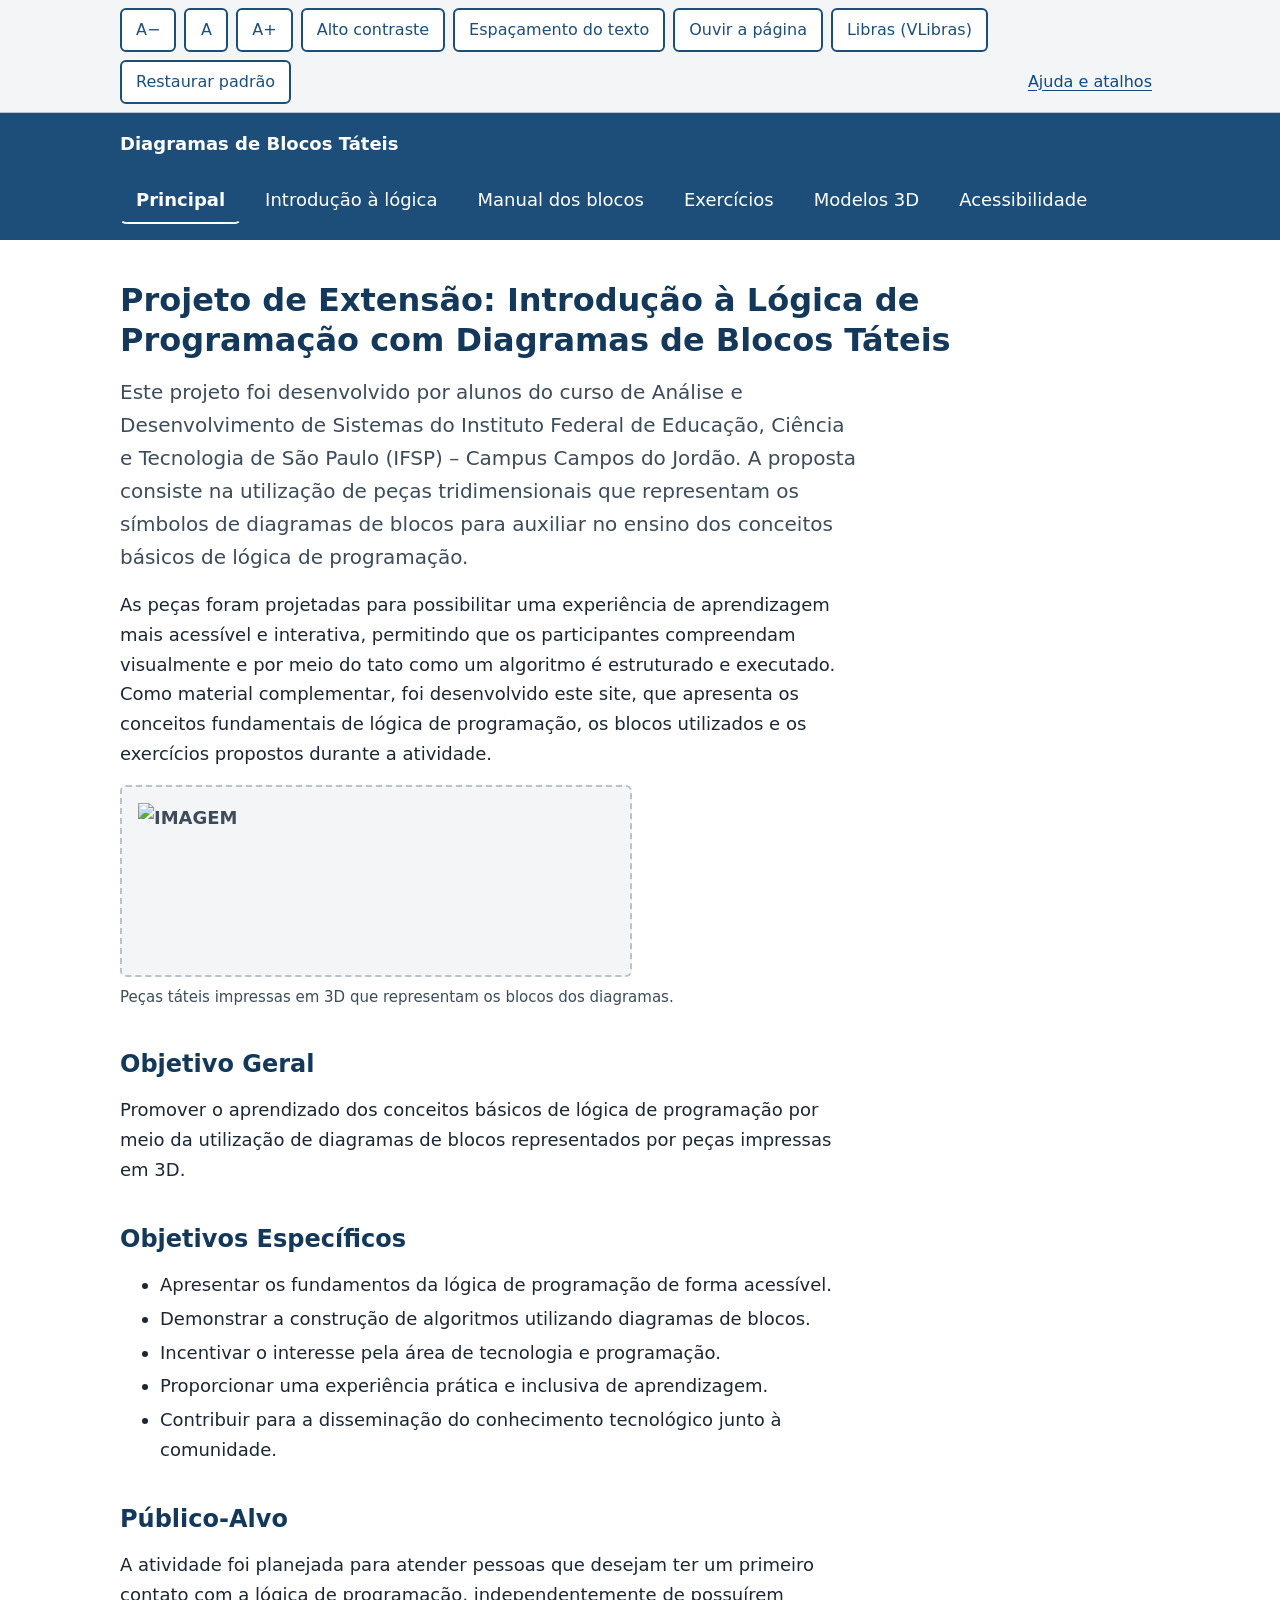
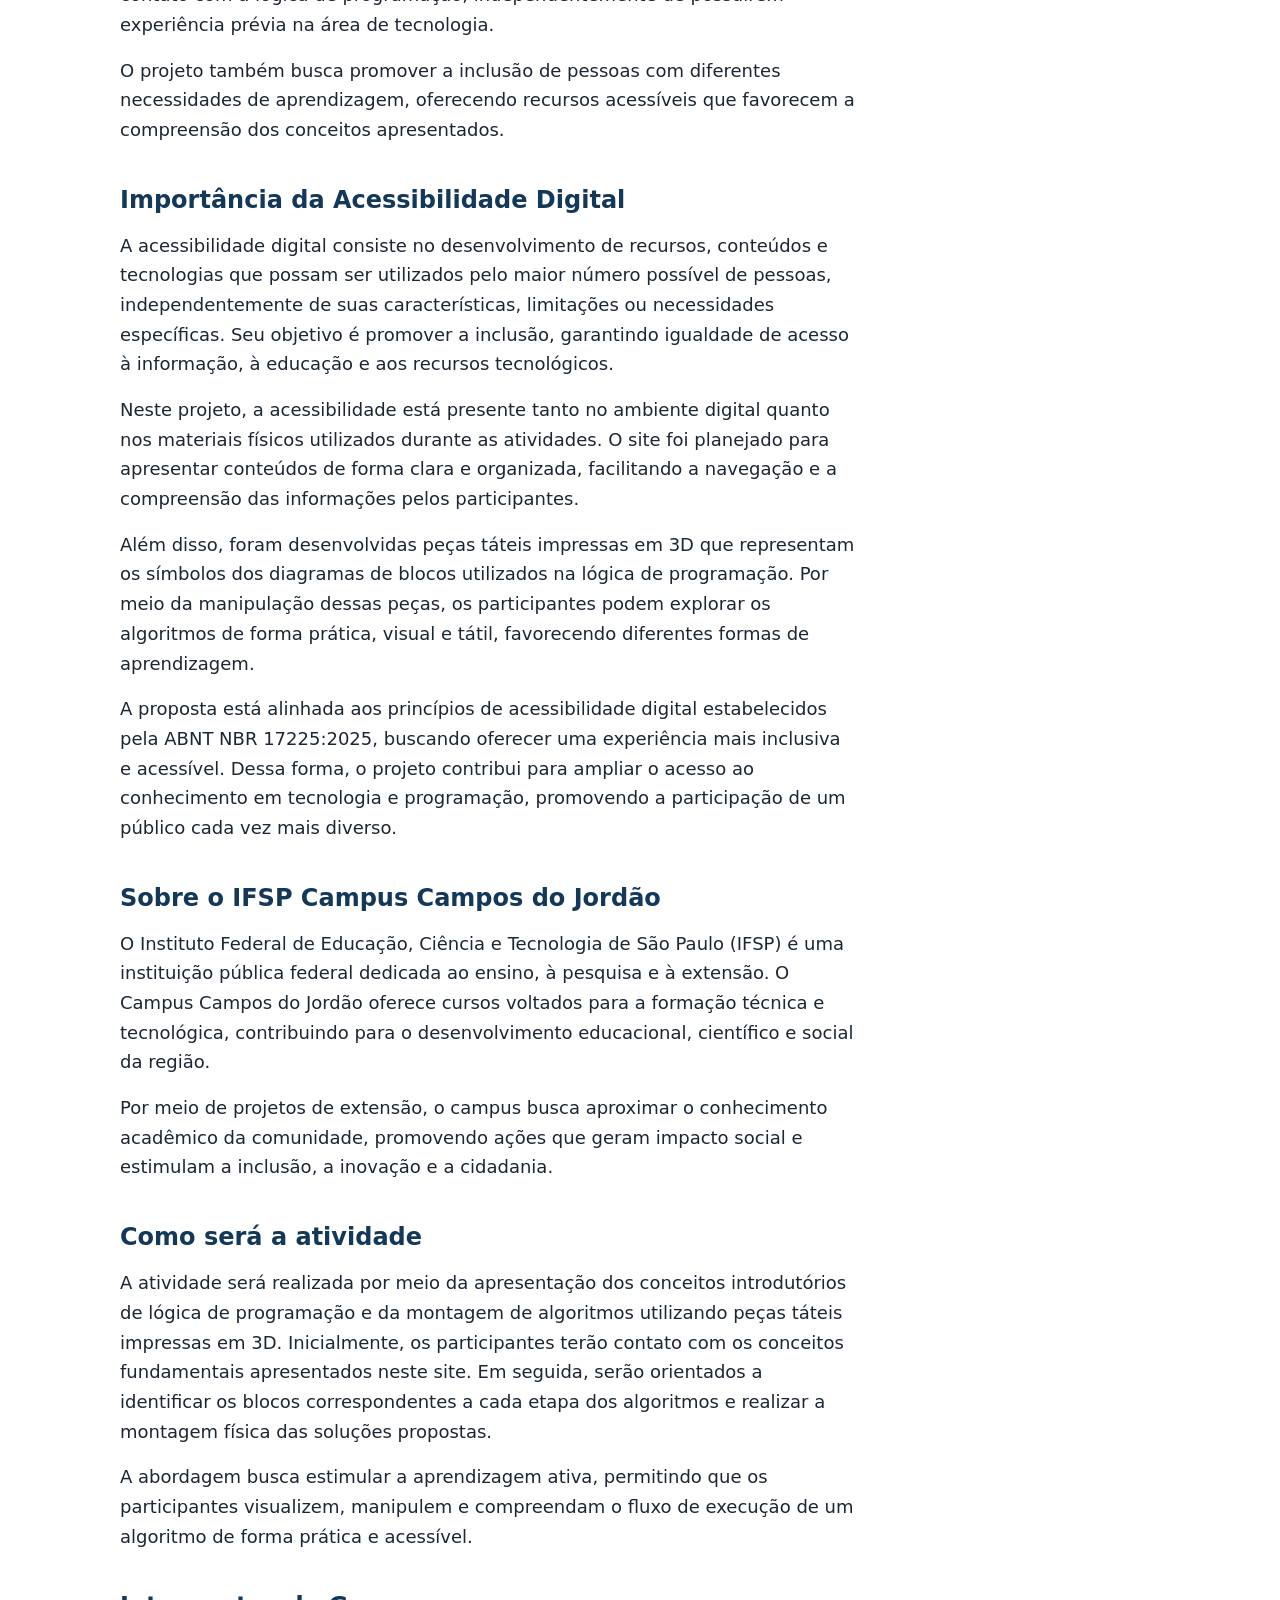
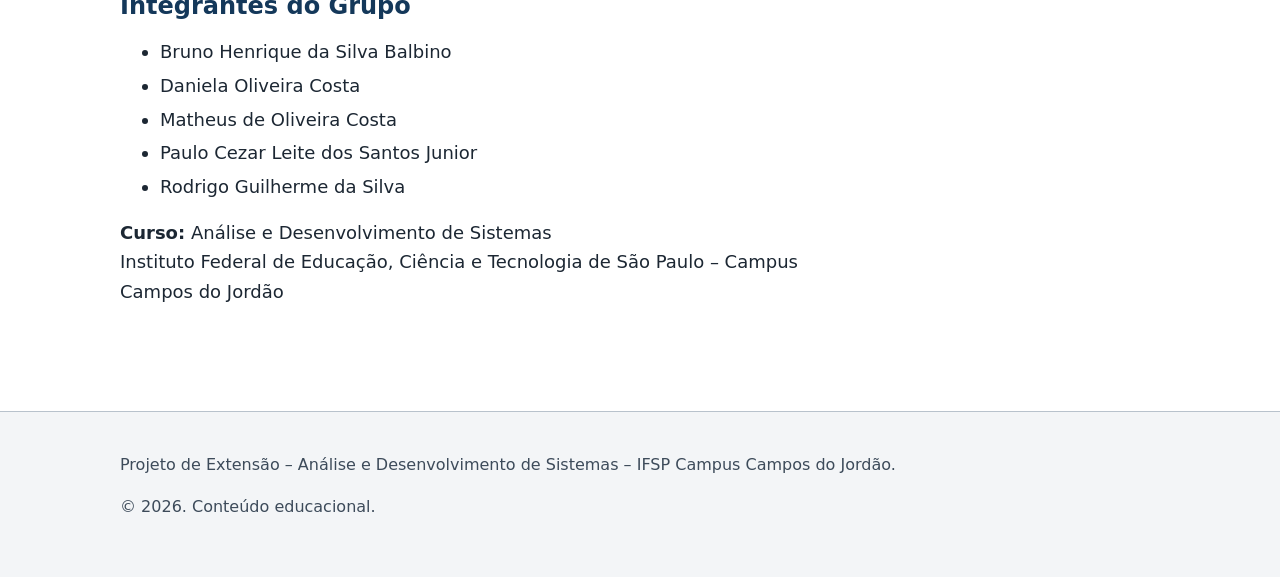
<file: ExtensãoII/index.html>
<!DOCTYPE html>
<html lang="pt-BR" class="no-js">
<head>
  <meta charset="UTF-8">
  <meta name="viewport" content="width=device-width, initial-scale=1">
  <title>Início – Lógica de Programação com Diagramas de Blocos Táteis</title>
  <meta name="description" content="Projeto de extensão do IFSP Campos do Jordão: introdução à lógica de programação com peças táteis impressas em 3D.">
  <script>
    /* Remove "no-js" e aplica preferências de acessibilidade salvas, antes de a página ser desenhada */
    document.documentElement.classList.remove("no-js");
    try {
      var p = JSON.parse(localStorage.getItem("acc-prefs") || "{}");
      if (typeof p.fonte === "number") document.documentElement.style.fontSize = p.fonte + "%";
      if (p.contraste) document.documentElement.classList.add("alto-contraste");
      if (p.espacamento) document.documentElement.classList.add("espacamento-ampliado");
    } catch (e) {}
  </script>
  <link rel="stylesheet" href="css/style.css">
</head>
<body>

  <!-- Atalhos para pular blocos (aparecem ao pressionar TAB). Equivalem a Alt+1, Alt+2, Alt+3 e Alt+4 -->
  <nav class="skip-links" aria-label="Atalhos de navegação">
    <a href="#conteudo">Ir para o conteúdo (Alt+1)</a>
    <a href="#menu-principal">Ir para o menu (Alt+2)</a>
    <a href="#barra-acessibilidade">Ir para as ferramentas de acessibilidade (Alt+3)</a>
    <a href="#rodape">Ir para o rodapé (Alt+4)</a>
  </nav>

  <!-- Barra de acessibilidade: todos os controles são <button> nativos (funcionam com TAB, ENTER e ESPAÇO) -->
  <div class="barra-acessibilidade" id="barra-acessibilidade" tabindex="-1">
    <div class="container">
      <div class="acc-grupo" role="group" aria-label="Ferramentas de acessibilidade">
        <button type="button" class="acc-btn" data-acao="fonte-menos" aria-label="Diminuir o tamanho do texto">A−</button>
        <button type="button" class="acc-btn" data-acao="fonte-padrao" aria-label="Tamanho padrão do texto">A</button>
        <button type="button" class="acc-btn" data-acao="fonte-mais" aria-label="Aumentar o tamanho do texto">A+</button>
        <button type="button" class="acc-btn" data-acao="contraste" aria-pressed="false">Alto contraste</button>
        <button type="button" class="acc-btn" data-acao="espacamento" aria-pressed="false">Espaçamento do texto</button>
        <button type="button" class="acc-btn" data-acao="ouvir" hidden>Ouvir a página</button>
        <button type="button" class="acc-btn" data-acao="vlibras">Libras (VLibras)</button>
        <button type="button" class="acc-btn" data-acao="restaurar">Restaurar padrão</button>
        <a class="acc-link" href="acessibilidade.html">Ajuda e atalhos</a>
      </div>
    </div>
  </div>

  <!-- Região de avisos para leitores de tela (ex.: "Alto contraste ativado") -->
  <div id="anuncios" class="sr-only" role="status" aria-live="polite" aria-atomic="true"></div>

  <header class="site-header">
    <div class="container header-inner">
      <a class="brand" href="index.html">Diagramas de Blocos Táteis</a>
      <button class="nav-toggle" type="button" aria-expanded="false" aria-controls="menu-principal">Menu</button>
      <nav id="menu-principal" class="site-nav" aria-label="Navegação principal">
        <ul>
          <li><a href="index.html" aria-current="page">Principal</a></li>
          <li><a href="introducao.html">Introdução à lógica</a></li>
          <li><a href="blocos.html">Manual dos blocos</a></li>
          <li><a href="exercicios.html">Exercícios</a></li>
          <li><a href="downloads.html">Modelos 3D</a></li>
          <li><a href="acessibilidade.html">Acessibilidade</a></li>
        </ul>
      </nav>
    </div>
  </header>

  <main id="conteudo" tabindex="-1">
    <div class="container">

      <h1>Projeto de Extensão: Introdução à Lógica de Programação com Diagramas de Blocos Táteis</h1>

      <p class="intro">
        Este projeto foi desenvolvido por alunos do curso de Análise e Desenvolvimento de Sistemas do Instituto Federal de Educação, Ciência e Tecnologia de São Paulo (IFSP) – Campus Campos do Jordão. A proposta consiste na utilização de peças tridimensionais que representam os símbolos de diagramas de blocos para auxiliar no ensino dos conceitos básicos de lógica de programação.
      </p>

      <p>
        As peças foram projetadas para possibilitar uma experiência de aprendizagem mais acessível e interativa, permitindo que os participantes compreendam visualmente e por meio do tato como um algoritmo é estruturado e executado. Como material complementar, foi desenvolvido este site, que apresenta os conceitos fundamentais de lógica de programação, os blocos utilizados e os exercícios propostos durante a atividade.
      </p>

      <figure>
        <img alt="IMAGEM">
        <figcaption>Peças táteis impressas em 3D que representam os blocos dos diagramas.</figcaption>
      </figure>

      <section aria-labelledby="objetivo-geral">
        <h2 id="objetivo-geral">Objetivo Geral</h2>
        <p>Promover o aprendizado dos conceitos básicos de lógica de programação por meio da utilização de diagramas de blocos representados por peças impressas em 3D.</p>
      </section>

      <section aria-labelledby="objetivos-especificos">
        <h2 id="objetivos-especificos">Objetivos Específicos</h2>
        <ul>
          <li>Apresentar os fundamentos da lógica de programação de forma acessível.</li>
          <li>Demonstrar a construção de algoritmos utilizando diagramas de blocos.</li>
          <li>Incentivar o interesse pela área de tecnologia e programação.</li>
          <li>Proporcionar uma experiência prática e inclusiva de aprendizagem.</li>
          <li>Contribuir para a disseminação do conhecimento tecnológico junto à comunidade.</li>
        </ul>
      </section>

      <section aria-labelledby="publico-alvo">
        <h2 id="publico-alvo">Público-Alvo</h2>
        <p>A atividade foi planejada para atender pessoas que desejam ter um primeiro contato com a lógica de programação, independentemente de possuírem experiência prévia na área de tecnologia.</p>
        <p>O projeto também busca promover a inclusão de pessoas com diferentes necessidades de aprendizagem, oferecendo recursos acessíveis que favorecem a compreensão dos conceitos apresentados.</p>
      </section>

      <section aria-labelledby="acessibilidade">
        <h2 id="acessibilidade">Importância da Acessibilidade Digital</h2>
        <p>A acessibilidade digital consiste no desenvolvimento de recursos, conteúdos e tecnologias que possam ser utilizados pelo maior número possível de pessoas, independentemente de suas características, limitações ou necessidades específicas. Seu objetivo é promover a inclusão, garantindo igualdade de acesso à informação, à educação e aos recursos tecnológicos.</p>
        <p>Neste projeto, a acessibilidade está presente tanto no ambiente digital quanto nos materiais físicos utilizados durante as atividades. O site foi planejado para apresentar conteúdos de forma clara e organizada, facilitando a navegação e a compreensão das informações pelos participantes.</p>
        <p>Além disso, foram desenvolvidas peças táteis impressas em 3D que representam os símbolos dos diagramas de blocos utilizados na lógica de programação. Por meio da manipulação dessas peças, os participantes podem explorar os algoritmos de forma prática, visual e tátil, favorecendo diferentes formas de aprendizagem.</p>
        <p>A proposta está alinhada aos princípios de acessibilidade digital estabelecidos pela ABNT NBR 17225:2025, buscando oferecer uma experiência mais inclusiva e acessível. Dessa forma, o projeto contribui para ampliar o acesso ao conhecimento em tecnologia e programação, promovendo a participação de um público cada vez mais diverso.</p>
      </section>

      <section aria-labelledby="sobre-ifsp">
        <h2 id="sobre-ifsp">Sobre o IFSP Campus Campos do Jordão</h2>
        <p>O Instituto Federal de Educação, Ciência e Tecnologia de São Paulo (IFSP) é uma instituição pública federal dedicada ao ensino, à pesquisa e à extensão. O Campus Campos do Jordão oferece cursos voltados para a formação técnica e tecnológica, contribuindo para o desenvolvimento educacional, científico e social da região.</p>
        <p>Por meio de projetos de extensão, o campus busca aproximar o conhecimento acadêmico da comunidade, promovendo ações que geram impacto social e estimulam a inclusão, a inovação e a cidadania.</p>
      </section>

      <section aria-labelledby="como-funciona">
        <h2 id="como-funciona">Como será a atividade</h2>
        <p>A atividade será realizada por meio da apresentação dos conceitos introdutórios de lógica de programação e da montagem de algoritmos utilizando peças táteis impressas em 3D. Inicialmente, os participantes terão contato com os conceitos fundamentais apresentados neste site. Em seguida, serão orientados a identificar os blocos correspondentes a cada etapa dos algoritmos e realizar a montagem física das soluções propostas.</p>
        <p>A abordagem busca estimular a aprendizagem ativa, permitindo que os participantes visualizem, manipulem e compreendam o fluxo de execução de um algoritmo de forma prática e acessível.</p>
      </section>

      <section aria-labelledby="integrantes">
        <h2 id="integrantes">Integrantes do Grupo</h2>
        <ul>
          <li>Bruno Henrique da Silva Balbino</li>
          <li>Daniela Oliveira Costa</li>
          <li>Matheus de Oliveira Costa</li>
          <li>Paulo Cezar Leite dos Santos Junior</li>
          <li>Rodrigo Guilherme da Silva</li>
        </ul>
        <p>
          <strong>Curso:</strong> Análise e Desenvolvimento de Sistemas<br>
          Instituto Federal de Educação, Ciência e Tecnologia de São Paulo – Campus Campos do Jordão
        </p>
      </section>

    </div>
  </main>

  <footer class="site-footer" id="rodape" tabindex="-1">
    <div class="container">
      <p>Projeto de Extensão – Análise e Desenvolvimento de Sistemas – IFSP Campus Campos do Jordão.</p>
      <p>&copy; <span id="ano-atual">2026</span>. Conteúdo educacional.</p>
    </div>
  </footer>

  <!-- VLibras (tradutor para Libras do Governo Federal). Requer conexão com a internet. -->
  <div vw class="enabled">
    <div vw-access-button class="active"></div>
    <div vw-plugin-wrapper>
      <div class="vw-plugin-top-wrapper"></div>
    </div>
  </div>

  <script src="js/main.js"></script>
  <script src="https://vlibras.gov.br/app/vlibras-plugin.js"></script>
  <script>
    try { new window.VLibras.Widget("https://vlibras.gov.br/app"); } catch (e) { /* sem internet: o site continua funcionando */ }
  </script>

</body>
</html>
</file>
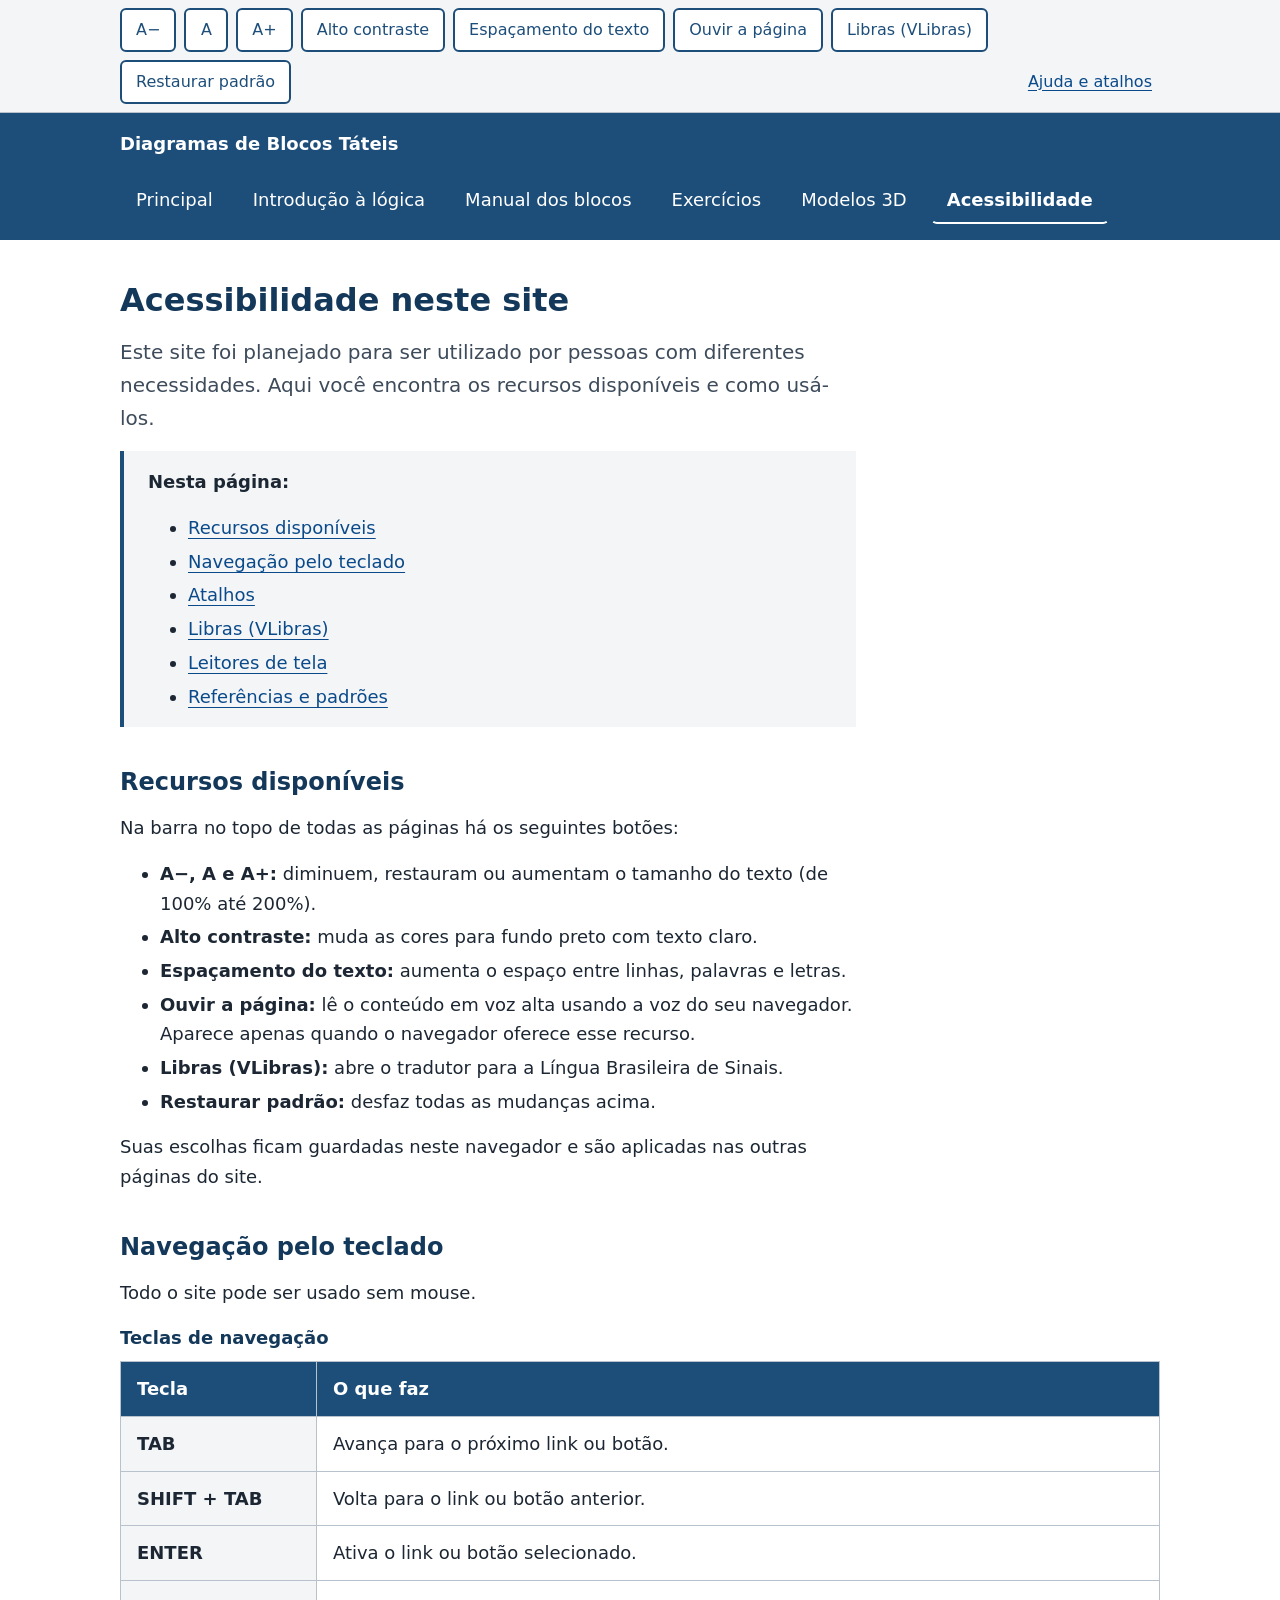
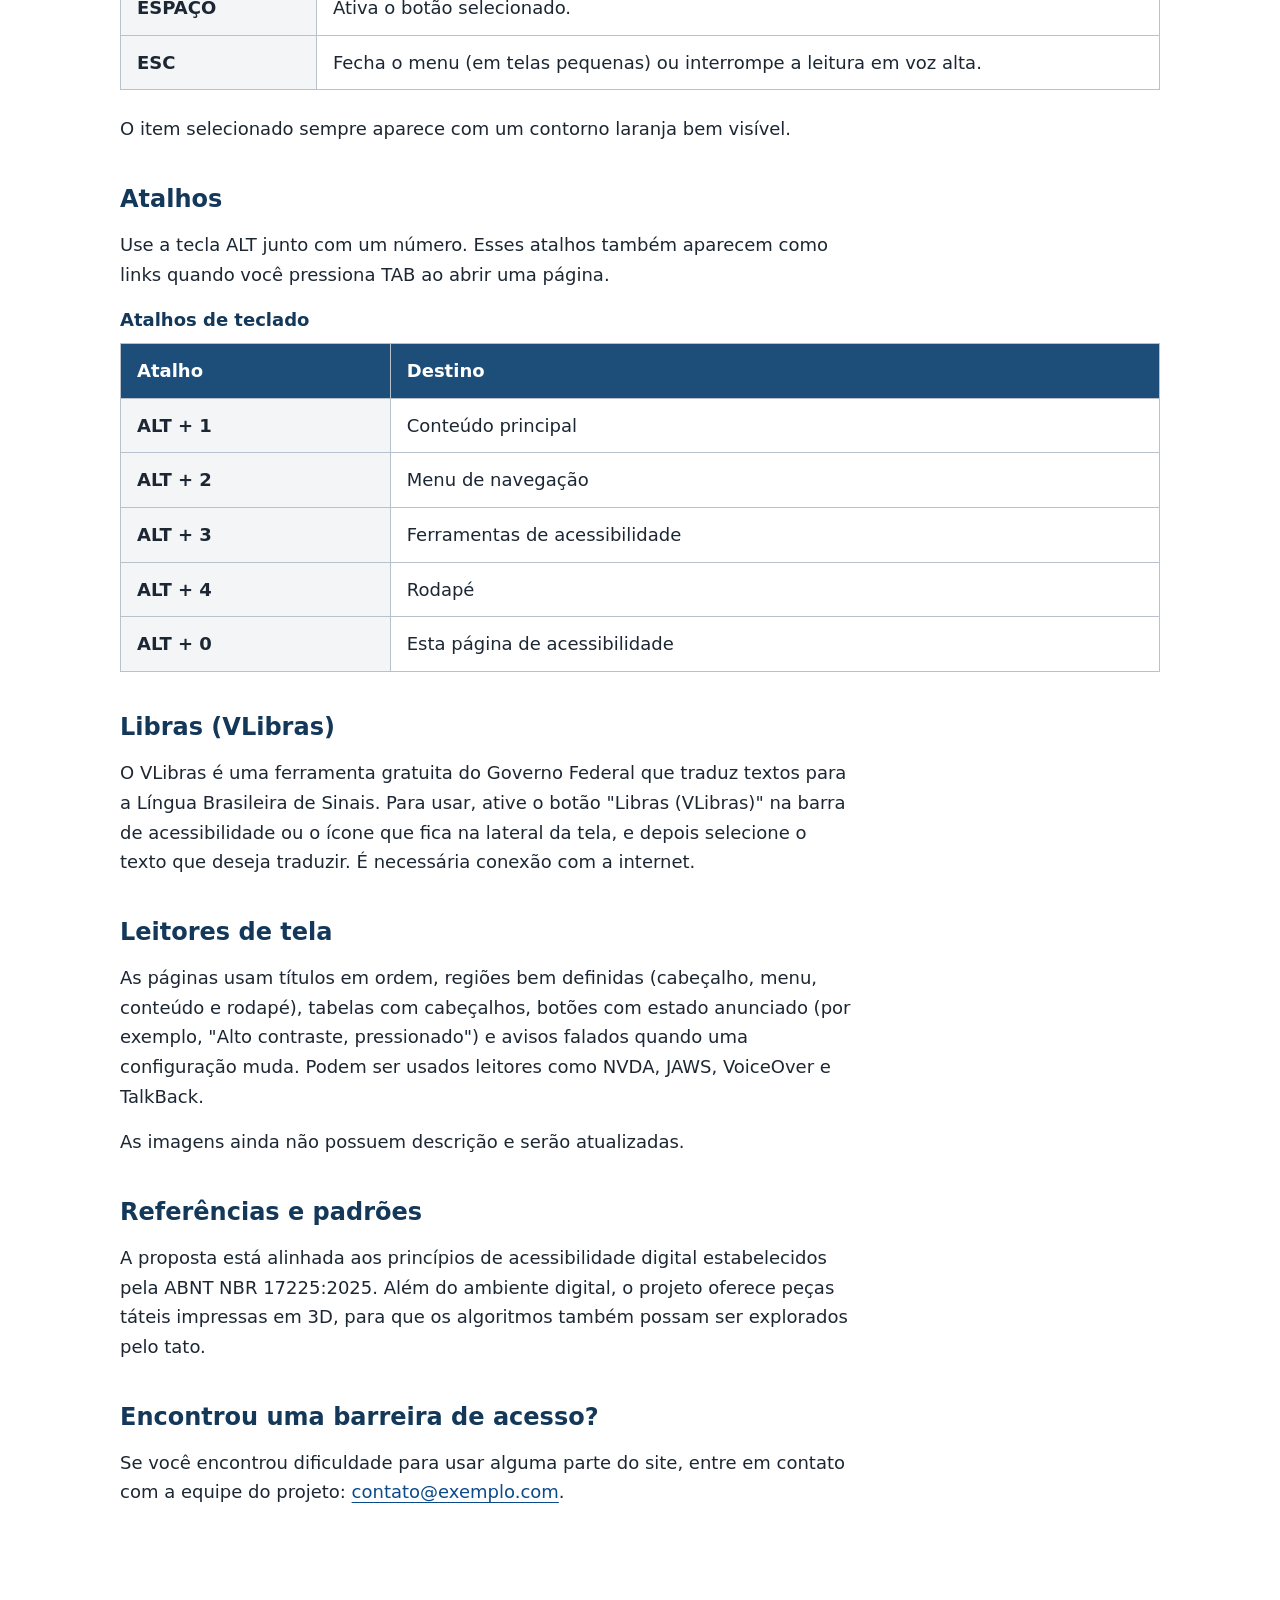
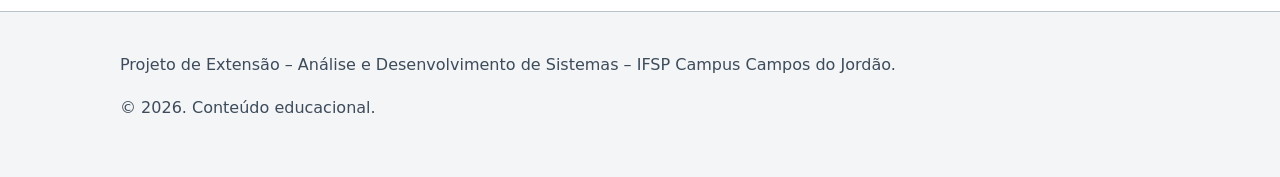
<file: ExtensãoII/acessibilidade.html>
<!DOCTYPE html>
<html lang="pt-BR" class="no-js">
<head>
  <meta charset="UTF-8">
  <meta name="viewport" content="width=device-width, initial-scale=1">
  <title>Acessibilidade – Diagramas de Blocos Táteis</title>
  <meta name="description" content="Recursos de acessibilidade, atalhos de teclado e orientações de uso do site.">
  <script>
    /* Remove "no-js" e aplica preferências de acessibilidade salvas, antes de a página ser desenhada */
    document.documentElement.classList.remove("no-js");
    try {
      var p = JSON.parse(localStorage.getItem("acc-prefs") || "{}");
      if (typeof p.fonte === "number") document.documentElement.style.fontSize = p.fonte + "%";
      if (p.contraste) document.documentElement.classList.add("alto-contraste");
      if (p.espacamento) document.documentElement.classList.add("espacamento-ampliado");
    } catch (e) {}
  </script>
  <link rel="stylesheet" href="css/style.css">
</head>
<body>

  <!-- Atalhos para pular blocos (aparecem ao pressionar TAB). Equivalem a Alt+1, Alt+2, Alt+3 e Alt+4 -->
  <nav class="skip-links" aria-label="Atalhos de navegação">
    <a href="#conteudo">Ir para o conteúdo (Alt+1)</a>
    <a href="#menu-principal">Ir para o menu (Alt+2)</a>
    <a href="#barra-acessibilidade">Ir para as ferramentas de acessibilidade (Alt+3)</a>
    <a href="#rodape">Ir para o rodapé (Alt+4)</a>
  </nav>

  <!-- Barra de acessibilidade: todos os controles são <button> nativos (funcionam com TAB, ENTER e ESPAÇO) -->
  <div class="barra-acessibilidade" id="barra-acessibilidade" tabindex="-1">
    <div class="container">
      <div class="acc-grupo" role="group" aria-label="Ferramentas de acessibilidade">
        <button type="button" class="acc-btn" data-acao="fonte-menos" aria-label="Diminuir o tamanho do texto">A−</button>
        <button type="button" class="acc-btn" data-acao="fonte-padrao" aria-label="Tamanho padrão do texto">A</button>
        <button type="button" class="acc-btn" data-acao="fonte-mais" aria-label="Aumentar o tamanho do texto">A+</button>
        <button type="button" class="acc-btn" data-acao="contraste" aria-pressed="false">Alto contraste</button>
        <button type="button" class="acc-btn" data-acao="espacamento" aria-pressed="false">Espaçamento do texto</button>
        <button type="button" class="acc-btn" data-acao="ouvir" hidden>Ouvir a página</button>
        <button type="button" class="acc-btn" data-acao="vlibras">Libras (VLibras)</button>
        <button type="button" class="acc-btn" data-acao="restaurar">Restaurar padrão</button>
        <a class="acc-link" href="acessibilidade.html">Ajuda e atalhos</a>
      </div>
    </div>
  </div>

  <!-- Região de avisos para leitores de tela (ex.: "Alto contraste ativado") -->
  <div id="anuncios" class="sr-only" role="status" aria-live="polite" aria-atomic="true"></div>

  <header class="site-header">
    <div class="container header-inner">
      <a class="brand" href="index.html">Diagramas de Blocos Táteis</a>
      <button class="nav-toggle" type="button" aria-expanded="false" aria-controls="menu-principal">Menu</button>
      <nav id="menu-principal" class="site-nav" aria-label="Navegação principal">
        <ul>
          <li><a href="index.html">Principal</a></li>
          <li><a href="introducao.html">Introdução à lógica</a></li>
          <li><a href="blocos.html">Manual dos blocos</a></li>
          <li><a href="exercicios.html">Exercícios</a></li>
          <li><a href="downloads.html">Modelos 3D</a></li>
          <li><a href="acessibilidade.html" aria-current="page">Acessibilidade</a></li>
        </ul>
      </nav>
    </div>
  </header>

  <main id="conteudo" tabindex="-1">
    <div class="container">

      <h1>Acessibilidade neste site</h1>

      <p class="intro">Este site foi planejado para ser utilizado por pessoas com diferentes necessidades. Aqui você encontra os recursos disponíveis e como usá-los.</p>

      <nav aria-label="Nesta página" class="destaque">
        <p><strong>Nesta página:</strong></p>
        <ul>
          <li><a href="#recursos">Recursos disponíveis</a></li>
          <li><a href="#teclado">Navegação pelo teclado</a></li>
          <li><a href="#atalhos">Atalhos</a></li>
          <li><a href="#libras">Libras (VLibras)</a></li>
          <li><a href="#leitores">Leitores de tela</a></li>
          <li><a href="#padroes">Referências e padrões</a></li>
        </ul>
      </nav>

      <section aria-labelledby="recursos">
        <h2 id="recursos">Recursos disponíveis</h2>
        <p>Na barra no topo de todas as páginas há os seguintes botões:</p>
        <ul>
          <li><strong>A−, A e A+:</strong> diminuem, restauram ou aumentam o tamanho do texto (de 100% até 200%).</li>
          <li><strong>Alto contraste:</strong> muda as cores para fundo preto com texto claro.</li>
          <li><strong>Espaçamento do texto:</strong> aumenta o espaço entre linhas, palavras e letras.</li>
          <li><strong>Ouvir a página:</strong> lê o conteúdo em voz alta usando a voz do seu navegador. Aparece apenas quando o navegador oferece esse recurso.</li>
          <li><strong>Libras (VLibras):</strong> abre o tradutor para a Língua Brasileira de Sinais.</li>
          <li><strong>Restaurar padrão:</strong> desfaz todas as mudanças acima.</li>
        </ul>
        <p>Suas escolhas ficam guardadas neste navegador e são aplicadas nas outras páginas do site.</p>
      </section>

      <section aria-labelledby="teclado">
        <h2 id="teclado">Navegação pelo teclado</h2>
        <p>Todo o site pode ser usado sem mouse.</p>
        <div class="tabela-wrapper">
          <table>
            <caption>Teclas de navegação</caption>
            <thead><tr><th scope="col">Tecla</th><th scope="col">O que faz</th></tr></thead>
            <tbody>
              <tr><th scope="row">TAB</th><td>Avança para o próximo link ou botão.</td></tr>
              <tr><th scope="row">SHIFT + TAB</th><td>Volta para o link ou botão anterior.</td></tr>
              <tr><th scope="row">ENTER</th><td>Ativa o link ou botão selecionado.</td></tr>
              <tr><th scope="row">ESPAÇO</th><td>Ativa o botão selecionado.</td></tr>
              <tr><th scope="row">ESC</th><td>Fecha o menu (em telas pequenas) ou interrompe a leitura em voz alta.</td></tr>
            </tbody>
          </table>
        </div>
        <p>O item selecionado sempre aparece com um contorno laranja bem visível.</p>
      </section>

      <section aria-labelledby="atalhos">
        <h2 id="atalhos">Atalhos</h2>
        <p>Use a tecla ALT junto com um número. Esses atalhos também aparecem como links quando você pressiona TAB ao abrir uma página.</p>
        <div class="tabela-wrapper">
          <table>
            <caption>Atalhos de teclado</caption>
            <thead><tr><th scope="col">Atalho</th><th scope="col">Destino</th></tr></thead>
            <tbody>
              <tr><th scope="row">ALT + 1</th><td>Conteúdo principal</td></tr>
              <tr><th scope="row">ALT + 2</th><td>Menu de navegação</td></tr>
              <tr><th scope="row">ALT + 3</th><td>Ferramentas de acessibilidade</td></tr>
              <tr><th scope="row">ALT + 4</th><td>Rodapé</td></tr>
              <tr><th scope="row">ALT + 0</th><td>Esta página de acessibilidade</td></tr>
            </tbody>
          </table>
        </div>
      </section>

      <section aria-labelledby="libras">
        <h2 id="libras">Libras (VLibras)</h2>
        <p>O VLibras é uma ferramenta gratuita do Governo Federal que traduz textos para a Língua Brasileira de Sinais. Para usar, ative o botão "Libras (VLibras)" na barra de acessibilidade ou o ícone que fica na lateral da tela, e depois selecione o texto que deseja traduzir. É necessária conexão com a internet.</p>
      </section>

      <section aria-labelledby="leitores">
        <h2 id="leitores">Leitores de tela</h2>
        <p>As páginas usam títulos em ordem, regiões bem definidas (cabeçalho, menu, conteúdo e rodapé), tabelas com cabeçalhos, botões com estado anunciado (por exemplo, "Alto contraste, pressionado") e avisos falados quando uma configuração muda. Podem ser usados leitores como NVDA, JAWS, VoiceOver e TalkBack.</p>
        <p>As imagens ainda não possuem descrição e serão atualizadas.</p>
      </section>

      <section aria-labelledby="padroes">
        <h2 id="padroes">Referências e padrões</h2>
        <p>A proposta está alinhada aos princípios de acessibilidade digital estabelecidos pela ABNT NBR 17225:2025. Além do ambiente digital, o projeto oferece peças táteis impressas em 3D, para que os algoritmos também possam ser explorados pelo tato.</p>
      </section>

      <section aria-labelledby="contato">
        <h2 id="contato">Encontrou uma barreira de acesso?</h2>
        <!-- Substituir pelo e-mail ou formulário oficial do projeto -->
        <p>Se você encontrou dificuldade para usar alguma parte do site, entre em contato com a equipe do projeto: <a href="mailto:contato@exemplo.com">contato@exemplo.com</a>.</p>
      </section>

    </div>

  </main>

  <footer class="site-footer" id="rodape" tabindex="-1">
    <div class="container">
      <p>Projeto de Extensão – Análise e Desenvolvimento de Sistemas – IFSP Campus Campos do Jordão.</p>
      <p>&copy; <span id="ano-atual">2026</span>. Conteúdo educacional.</p>
    </div>
  </footer>

  <!-- VLibras (tradutor para Libras do Governo Federal). Requer conexão com a internet. -->
  <div vw class="enabled">
    <div vw-access-button class="active"></div>
    <div vw-plugin-wrapper>
      <div class="vw-plugin-top-wrapper"></div>
    </div>
  </div>

  <script src="js/main.js"></script>
  <script src="https://vlibras.gov.br/app/vlibras-plugin.js"></script>
  <script>
    try { new window.VLibras.Widget("https://vlibras.gov.br/app"); } catch (e) { /* sem internet: o site continua funcionando */ }
  </script>

</body>
</html>
</file>
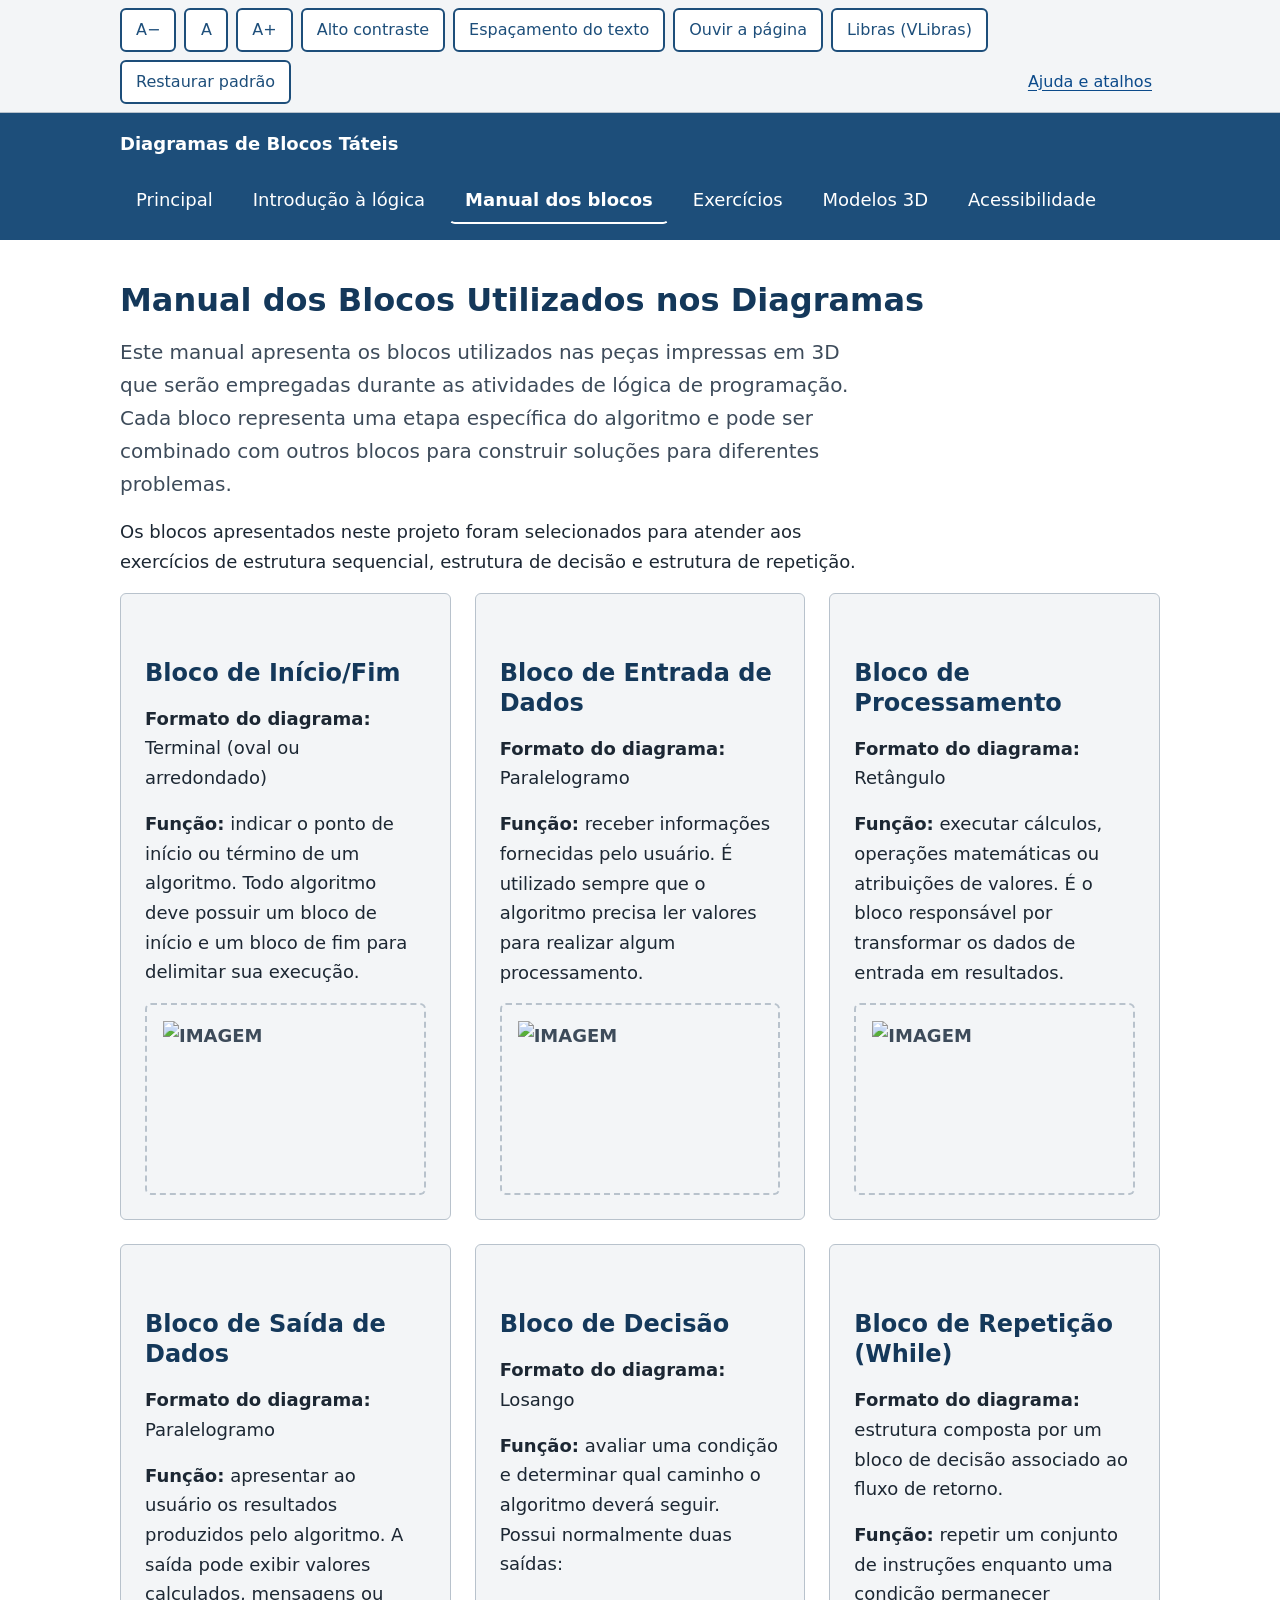
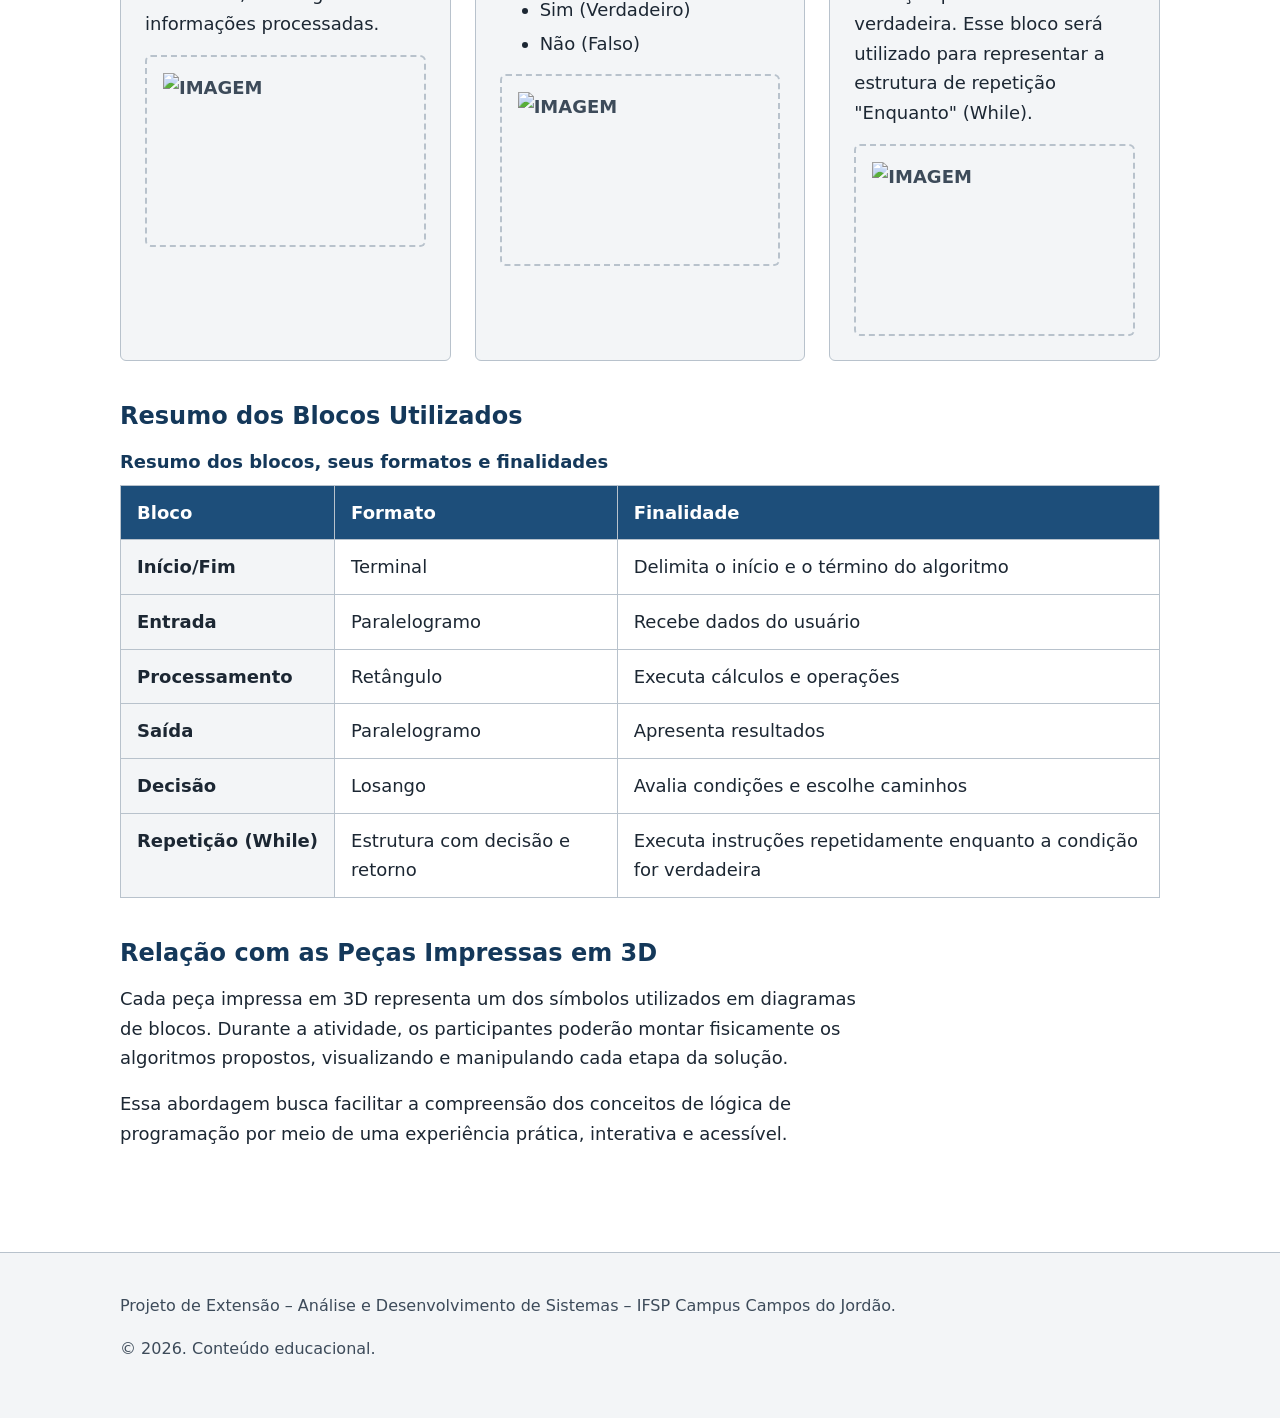
<file: ExtensãoII/blocos.html>
<!DOCTYPE html>
<html lang="pt-BR" class="no-js">
<head>
  <meta charset="UTF-8">
  <meta name="viewport" content="width=device-width, initial-scale=1">
  <title>Manual dos Blocos – Diagramas de Blocos Táteis</title>
  <meta name="description" content="Manual dos blocos utilizados nas peças 3D dos diagramas de blocos.">
  <script>
    /* Remove "no-js" e aplica preferências de acessibilidade salvas, antes de a página ser desenhada */
    document.documentElement.classList.remove("no-js");
    try {
      var p = JSON.parse(localStorage.getItem("acc-prefs") || "{}");
      if (typeof p.fonte === "number") document.documentElement.style.fontSize = p.fonte + "%";
      if (p.contraste) document.documentElement.classList.add("alto-contraste");
      if (p.espacamento) document.documentElement.classList.add("espacamento-ampliado");
    } catch (e) {}
  </script>
  <link rel="stylesheet" href="css/style.css">
</head>
<body>

  <!-- Atalhos para pular blocos (aparecem ao pressionar TAB). Equivalem a Alt+1, Alt+2, Alt+3 e Alt+4 -->
  <nav class="skip-links" aria-label="Atalhos de navegação">
    <a href="#conteudo">Ir para o conteúdo (Alt+1)</a>
    <a href="#menu-principal">Ir para o menu (Alt+2)</a>
    <a href="#barra-acessibilidade">Ir para as ferramentas de acessibilidade (Alt+3)</a>
    <a href="#rodape">Ir para o rodapé (Alt+4)</a>
  </nav>

  <!-- Barra de acessibilidade: todos os controles são <button> nativos (funcionam com TAB, ENTER e ESPAÇO) -->
  <div class="barra-acessibilidade" id="barra-acessibilidade" tabindex="-1">
    <div class="container">
      <div class="acc-grupo" role="group" aria-label="Ferramentas de acessibilidade">
        <button type="button" class="acc-btn" data-acao="fonte-menos" aria-label="Diminuir o tamanho do texto">A−</button>
        <button type="button" class="acc-btn" data-acao="fonte-padrao" aria-label="Tamanho padrão do texto">A</button>
        <button type="button" class="acc-btn" data-acao="fonte-mais" aria-label="Aumentar o tamanho do texto">A+</button>
        <button type="button" class="acc-btn" data-acao="contraste" aria-pressed="false">Alto contraste</button>
        <button type="button" class="acc-btn" data-acao="espacamento" aria-pressed="false">Espaçamento do texto</button>
        <button type="button" class="acc-btn" data-acao="ouvir" hidden>Ouvir a página</button>
        <button type="button" class="acc-btn" data-acao="vlibras">Libras (VLibras)</button>
        <button type="button" class="acc-btn" data-acao="restaurar">Restaurar padrão</button>
        <a class="acc-link" href="acessibilidade.html">Ajuda e atalhos</a>
      </div>
    </div>
  </div>

  <!-- Região de avisos para leitores de tela (ex.: "Alto contraste ativado") -->
  <div id="anuncios" class="sr-only" role="status" aria-live="polite" aria-atomic="true"></div>

  <header class="site-header">
    <div class="container header-inner">
      <a class="brand" href="index.html">Diagramas de Blocos Táteis</a>
      <button class="nav-toggle" type="button" aria-expanded="false" aria-controls="menu-principal">Menu</button>
      <nav id="menu-principal" class="site-nav" aria-label="Navegação principal">
        <ul>
          <li><a href="index.html">Principal</a></li>
          <li><a href="introducao.html">Introdução à lógica</a></li>
          <li><a href="blocos.html" aria-current="page">Manual dos blocos</a></li>
          <li><a href="exercicios.html">Exercícios</a></li>
          <li><a href="downloads.html">Modelos 3D</a></li>
          <li><a href="acessibilidade.html">Acessibilidade</a></li>
        </ul>
      </nav>
    </div>
  </header>

  <main id="conteudo" tabindex="-1">
    <div class="container">

      <h1>Manual dos Blocos Utilizados nos Diagramas</h1>

      <p class="intro">Este manual apresenta os blocos utilizados nas peças impressas em 3D que serão empregadas durante as atividades de lógica de programação. Cada bloco representa uma etapa específica do algoritmo e pode ser combinado com outros blocos para construir soluções para diferentes problemas.</p>
      <p>Os blocos apresentados neste projeto foram selecionados para atender aos exercícios de estrutura sequencial, estrutura de decisão e estrutura de repetição.</p>

      <div class="grade-blocos">

        <article class="cartao" aria-labelledby="bloco-inicio">
          <h2 id="bloco-inicio">Bloco de Início/Fim</h2>
          <p><strong>Formato do diagrama:</strong> Terminal (oval ou arredondado)</p>
          <p><strong>Função:</strong> indicar o ponto de início ou término de um algoritmo. Todo algoritmo deve possuir um bloco de início e um bloco de fim para delimitar sua execução.</p>
          <figure><img alt="IMAGEM"></figure>
        </article>

        <article class="cartao" aria-labelledby="bloco-entrada">
          <h2 id="bloco-entrada">Bloco de Entrada de Dados</h2>
          <p><strong>Formato do diagrama:</strong> Paralelogramo</p>
          <p><strong>Função:</strong> receber informações fornecidas pelo usuário. É utilizado sempre que o algoritmo precisa ler valores para realizar algum processamento.</p>
          <figure><img alt="IMAGEM"></figure>
        </article>

        <article class="cartao" aria-labelledby="bloco-processamento">
          <h2 id="bloco-processamento">Bloco de Processamento</h2>
          <p><strong>Formato do diagrama:</strong> Retângulo</p>
          <p><strong>Função:</strong> executar cálculos, operações matemáticas ou atribuições de valores. É o bloco responsável por transformar os dados de entrada em resultados.</p>
          <figure><img alt="IMAGEM"></figure>
        </article>

        <article class="cartao" aria-labelledby="bloco-saida">
          <h2 id="bloco-saida">Bloco de Saída de Dados</h2>
          <p><strong>Formato do diagrama:</strong> Paralelogramo</p>
          <p><strong>Função:</strong> apresentar ao usuário os resultados produzidos pelo algoritmo. A saída pode exibir valores calculados, mensagens ou informações processadas.</p>
          <figure><img alt="IMAGEM"></figure>
        </article>

        <article class="cartao" aria-labelledby="bloco-decisao">
          <h2 id="bloco-decisao">Bloco de Decisão</h2>
          <p><strong>Formato do diagrama:</strong> Losango</p>
          <p><strong>Função:</strong> avaliar uma condição e determinar qual caminho o algoritmo deverá seguir. Possui normalmente duas saídas:</p>
          <ul>
            <li>Sim (Verdadeiro)</li>
            <li>Não (Falso)</li>
          </ul>
          <figure><img alt="IMAGEM"></figure>
        </article>

        <article class="cartao" aria-labelledby="bloco-repeticao">
          <h2 id="bloco-repeticao">Bloco de Repetição (While)</h2>
          <p><strong>Formato do diagrama:</strong> estrutura composta por um bloco de decisão associado ao fluxo de retorno.</p>
          <p><strong>Função:</strong> repetir um conjunto de instruções enquanto uma condição permanecer verdadeira. Esse bloco será utilizado para representar a estrutura de repetição "Enquanto" (While).</p>
          <figure><img alt="IMAGEM"></figure>
        </article>

      </div>

      <section aria-labelledby="resumo">
        <h2 id="resumo">Resumo dos Blocos Utilizados</h2>
        <div class="tabela-wrapper">
          <table>
            <caption>Resumo dos blocos, seus formatos e finalidades</caption>
            <thead>
              <tr>
                <th scope="col">Bloco</th>
                <th scope="col">Formato</th>
                <th scope="col">Finalidade</th>
              </tr>
            </thead>
            <tbody>
              <tr><th scope="row">Início/Fim</th><td>Terminal</td><td>Delimita o início e o término do algoritmo</td></tr>
              <tr><th scope="row">Entrada</th><td>Paralelogramo</td><td>Recebe dados do usuário</td></tr>
              <tr><th scope="row">Processamento</th><td>Retângulo</td><td>Executa cálculos e operações</td></tr>
              <tr><th scope="row">Saída</th><td>Paralelogramo</td><td>Apresenta resultados</td></tr>
              <tr><th scope="row">Decisão</th><td>Losango</td><td>Avalia condições e escolhe caminhos</td></tr>
              <tr><th scope="row">Repetição (While)</th><td>Estrutura com decisão e retorno</td><td>Executa instruções repetidamente enquanto a condição for verdadeira</td></tr>
            </tbody>
          </table>
        </div>
      </section>

      <section aria-labelledby="relacao-pecas">
        <h2 id="relacao-pecas">Relação com as Peças Impressas em 3D</h2>
        <p>Cada peça impressa em 3D representa um dos símbolos utilizados em diagramas de blocos. Durante a atividade, os participantes poderão montar fisicamente os algoritmos propostos, visualizando e manipulando cada etapa da solução.</p>
        <p>Essa abordagem busca facilitar a compreensão dos conceitos de lógica de programação por meio de uma experiência prática, interativa e acessível.</p>
      </section>

    </div>

  </main>

  <footer class="site-footer" id="rodape" tabindex="-1">
    <div class="container">
      <p>Projeto de Extensão – Análise e Desenvolvimento de Sistemas – IFSP Campus Campos do Jordão.</p>
      <p>&copy; <span id="ano-atual">2026</span>. Conteúdo educacional.</p>
    </div>
  </footer>

  <!-- VLibras (tradutor para Libras do Governo Federal). Requer conexão com a internet. -->
  <div vw class="enabled">
    <div vw-access-button class="active"></div>
    <div vw-plugin-wrapper>
      <div class="vw-plugin-top-wrapper"></div>
    </div>
  </div>

  <script src="js/main.js"></script>
  <script src="https://vlibras.gov.br/app/vlibras-plugin.js"></script>
  <script>
    try { new window.VLibras.Widget("https://vlibras.gov.br/app"); } catch (e) { /* sem internet: o site continua funcionando */ }
  </script>

</body>
</html>
</file>
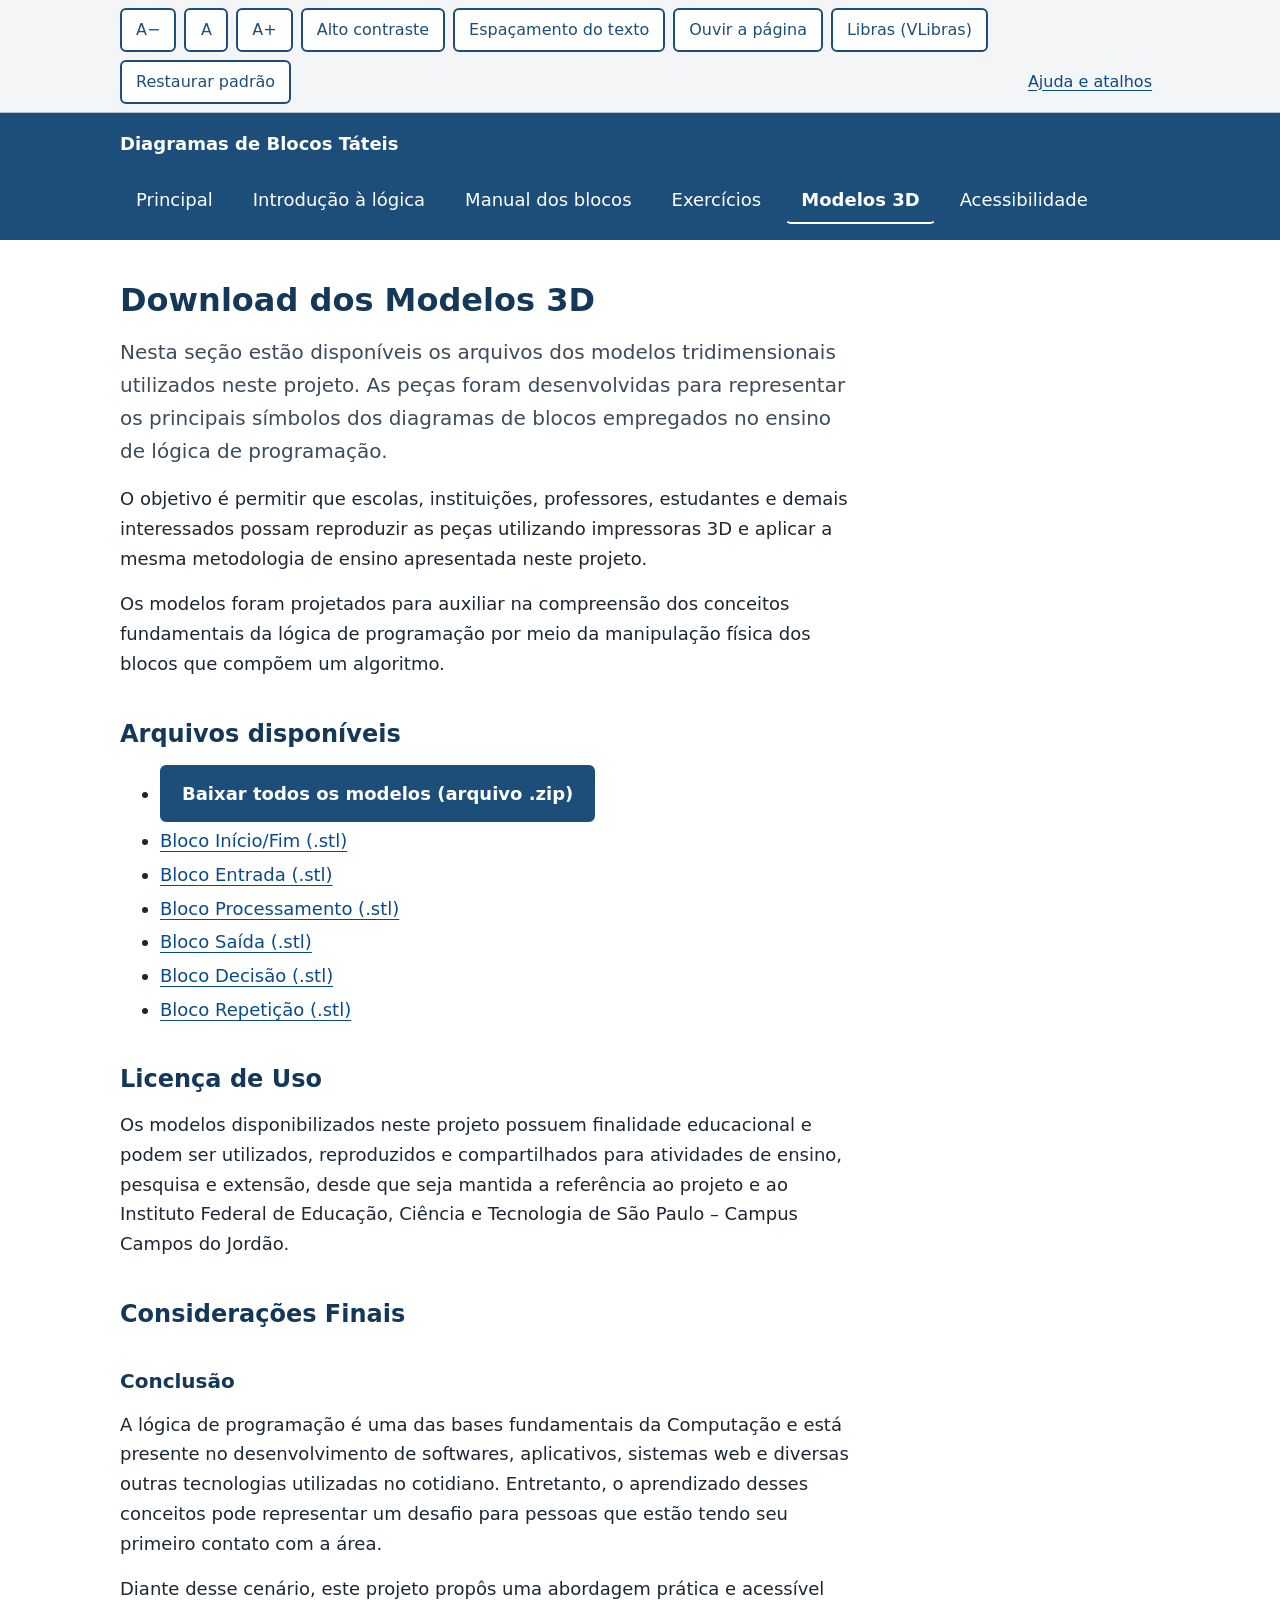
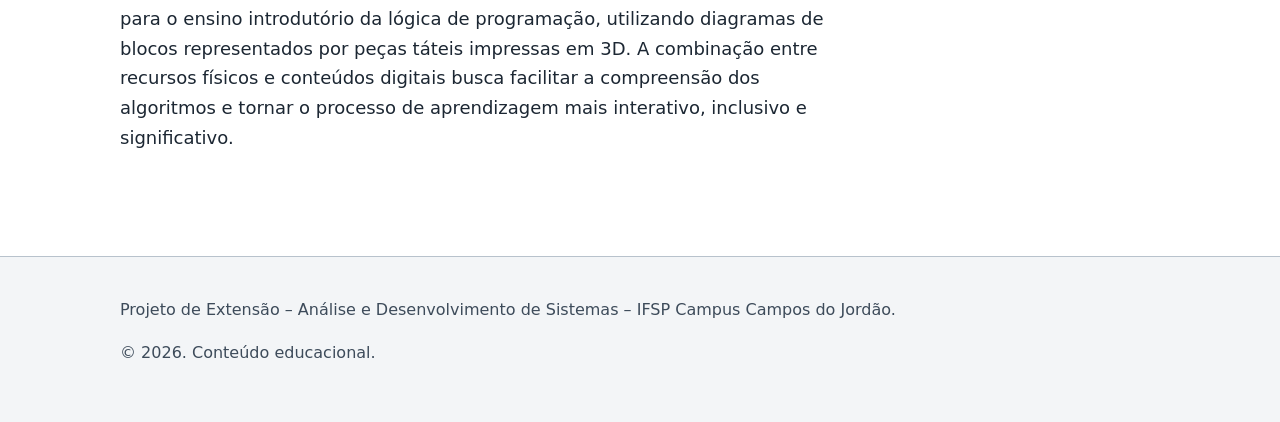
<file: ExtensãoII/downloads.html>
<!DOCTYPE html>
<html lang="pt-BR" class="no-js">
<head>
  <meta charset="UTF-8">
  <meta name="viewport" content="width=device-width, initial-scale=1">
  <title>Download dos Modelos 3D – Diagramas de Blocos Táteis</title>
  <meta name="description" content="Arquivos dos modelos 3D e considerações finais do projeto.">
  <script>
    /* Remove "no-js" e aplica preferências de acessibilidade salvas, antes de a página ser desenhada */
    document.documentElement.classList.remove("no-js");
    try {
      var p = JSON.parse(localStorage.getItem("acc-prefs") || "{}");
      if (typeof p.fonte === "number") document.documentElement.style.fontSize = p.fonte + "%";
      if (p.contraste) document.documentElement.classList.add("alto-contraste");
      if (p.espacamento) document.documentElement.classList.add("espacamento-ampliado");
    } catch (e) {}
  </script>
  <link rel="stylesheet" href="css/style.css">
</head>
<body>

  <!-- Atalhos para pular blocos (aparecem ao pressionar TAB). Equivalem a Alt+1, Alt+2, Alt+3 e Alt+4 -->
  <nav class="skip-links" aria-label="Atalhos de navegação">
    <a href="#conteudo">Ir para o conteúdo (Alt+1)</a>
    <a href="#menu-principal">Ir para o menu (Alt+2)</a>
    <a href="#barra-acessibilidade">Ir para as ferramentas de acessibilidade (Alt+3)</a>
    <a href="#rodape">Ir para o rodapé (Alt+4)</a>
  </nav>

  <!-- Barra de acessibilidade: todos os controles são <button> nativos (funcionam com TAB, ENTER e ESPAÇO) -->
  <div class="barra-acessibilidade" id="barra-acessibilidade" tabindex="-1">
    <div class="container">
      <div class="acc-grupo" role="group" aria-label="Ferramentas de acessibilidade">
        <button type="button" class="acc-btn" data-acao="fonte-menos" aria-label="Diminuir o tamanho do texto">A−</button>
        <button type="button" class="acc-btn" data-acao="fonte-padrao" aria-label="Tamanho padrão do texto">A</button>
        <button type="button" class="acc-btn" data-acao="fonte-mais" aria-label="Aumentar o tamanho do texto">A+</button>
        <button type="button" class="acc-btn" data-acao="contraste" aria-pressed="false">Alto contraste</button>
        <button type="button" class="acc-btn" data-acao="espacamento" aria-pressed="false">Espaçamento do texto</button>
        <button type="button" class="acc-btn" data-acao="ouvir" hidden>Ouvir a página</button>
        <button type="button" class="acc-btn" data-acao="vlibras">Libras (VLibras)</button>
        <button type="button" class="acc-btn" data-acao="restaurar">Restaurar padrão</button>
        <a class="acc-link" href="acessibilidade.html">Ajuda e atalhos</a>
      </div>
    </div>
  </div>

  <!-- Região de avisos para leitores de tela (ex.: "Alto contraste ativado") -->
  <div id="anuncios" class="sr-only" role="status" aria-live="polite" aria-atomic="true"></div>

  <header class="site-header">
    <div class="container header-inner">
      <a class="brand" href="index.html">Diagramas de Blocos Táteis</a>
      <button class="nav-toggle" type="button" aria-expanded="false" aria-controls="menu-principal">Menu</button>
      <nav id="menu-principal" class="site-nav" aria-label="Navegação principal">
        <ul>
          <li><a href="index.html">Principal</a></li>
          <li><a href="introducao.html">Introdução à lógica</a></li>
          <li><a href="blocos.html">Manual dos blocos</a></li>
          <li><a href="exercicios.html">Exercícios</a></li>
          <li><a href="downloads.html" aria-current="page">Modelos 3D</a></li>
          <li><a href="acessibilidade.html">Acessibilidade</a></li>
        </ul>
      </nav>
    </div>
  </header>

  <main id="conteudo" tabindex="-1">
    <div class="container">

      <h1>Download dos Modelos 3D</h1>

      <p class="intro">Nesta seção estão disponíveis os arquivos dos modelos tridimensionais utilizados neste projeto. As peças foram desenvolvidas para representar os principais símbolos dos diagramas de blocos empregados no ensino de lógica de programação.</p>
      <p>O objetivo é permitir que escolas, instituições, professores, estudantes e demais interessados possam reproduzir as peças utilizando impressoras 3D e aplicar a mesma metodologia de ensino apresentada neste projeto.</p>
      <p>Os modelos foram projetados para auxiliar na compreensão dos conceitos fundamentais da lógica de programação por meio da manipulação física dos blocos que compõem um algoritmo.</p>

      <section aria-labelledby="arquivos">
        <h2 id="arquivos">Arquivos disponíveis</h2>
        <!-- Substituir os href="#" pelos caminhos reais dos arquivos (ex.: modelos/bloco-inicio.stl)
             e ajustar o tamanho/formato no texto do link. -->
        <ul>
          <li><a class="botao" href="#" download>Baixar todos os modelos (arquivo .zip)</a></li>
          <li><a href="#" download>Bloco Início/Fim (.stl)</a></li>
          <li><a href="#" download>Bloco Entrada (.stl)</a></li>
          <li><a href="#" download>Bloco Processamento (.stl)</a></li>
          <li><a href="#" download>Bloco Saída (.stl)</a></li>
          <li><a href="#" download>Bloco Decisão (.stl)</a></li>
          <li><a href="#" download>Bloco Repetição (.stl)</a></li>
        </ul>
      </section>

      <section aria-labelledby="licenca">
        <h2 id="licenca">Licença de Uso</h2>
        <p>Os modelos disponibilizados neste projeto possuem finalidade educacional e podem ser utilizados, reproduzidos e compartilhados para atividades de ensino, pesquisa e extensão, desde que seja mantida a referência ao projeto e ao Instituto Federal de Educação, Ciência e Tecnologia de São Paulo – Campus Campos do Jordão.</p>
      </section>

      <section aria-labelledby="consideracoes">
        <h2 id="consideracoes">Considerações Finais</h2>
        <h3 id="conclusao-final">Conclusão</h3>
        <p>A lógica de programação é uma das bases fundamentais da Computação e está presente no desenvolvimento de softwares, aplicativos, sistemas web e diversas outras tecnologias utilizadas no cotidiano. Entretanto, o aprendizado desses conceitos pode representar um desafio para pessoas que estão tendo seu primeiro contato com a área.</p>
        <p>Diante desse cenário, este projeto propôs uma abordagem prática e acessível para o ensino introdutório da lógica de programação, utilizando diagramas de blocos representados por peças táteis impressas em 3D. A combinação entre recursos físicos e conteúdos digitais busca facilitar a compreensão dos algoritmos e tornar o processo de aprendizagem mais interativo, inclusivo e significativo.</p>
      </section>

    </div>

  </main>

  <footer class="site-footer" id="rodape" tabindex="-1">
    <div class="container">
      <p>Projeto de Extensão – Análise e Desenvolvimento de Sistemas – IFSP Campus Campos do Jordão.</p>
      <p>&copy; <span id="ano-atual">2026</span>. Conteúdo educacional.</p>
    </div>
  </footer>

  <!-- VLibras (tradutor para Libras do Governo Federal). Requer conexão com a internet. -->
  <div vw class="enabled">
    <div vw-access-button class="active"></div>
    <div vw-plugin-wrapper>
      <div class="vw-plugin-top-wrapper"></div>
    </div>
  </div>

  <script src="js/main.js"></script>
  <script src="https://vlibras.gov.br/app/vlibras-plugin.js"></script>
  <script>
    try { new window.VLibras.Widget("https://vlibras.gov.br/app"); } catch (e) { /* sem internet: o site continua funcionando */ }
  </script>

</body>
</html>
</file>
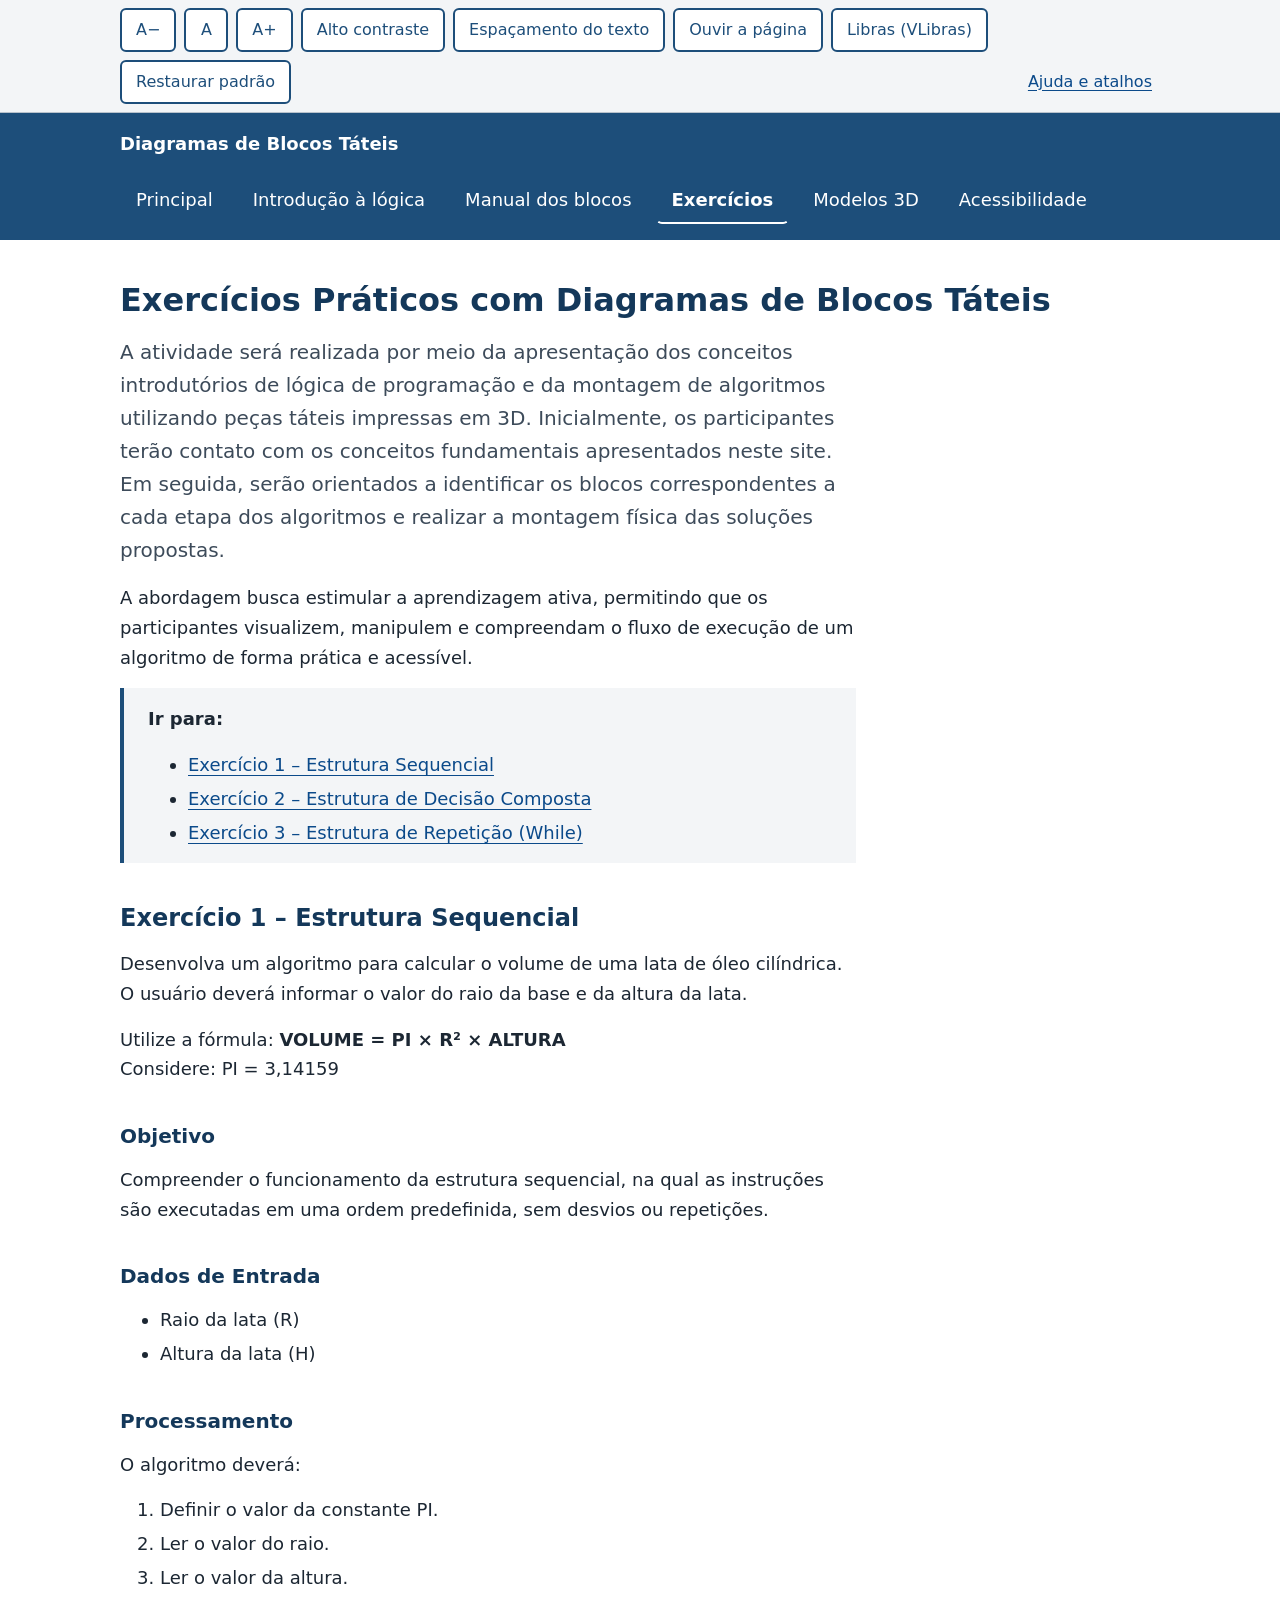
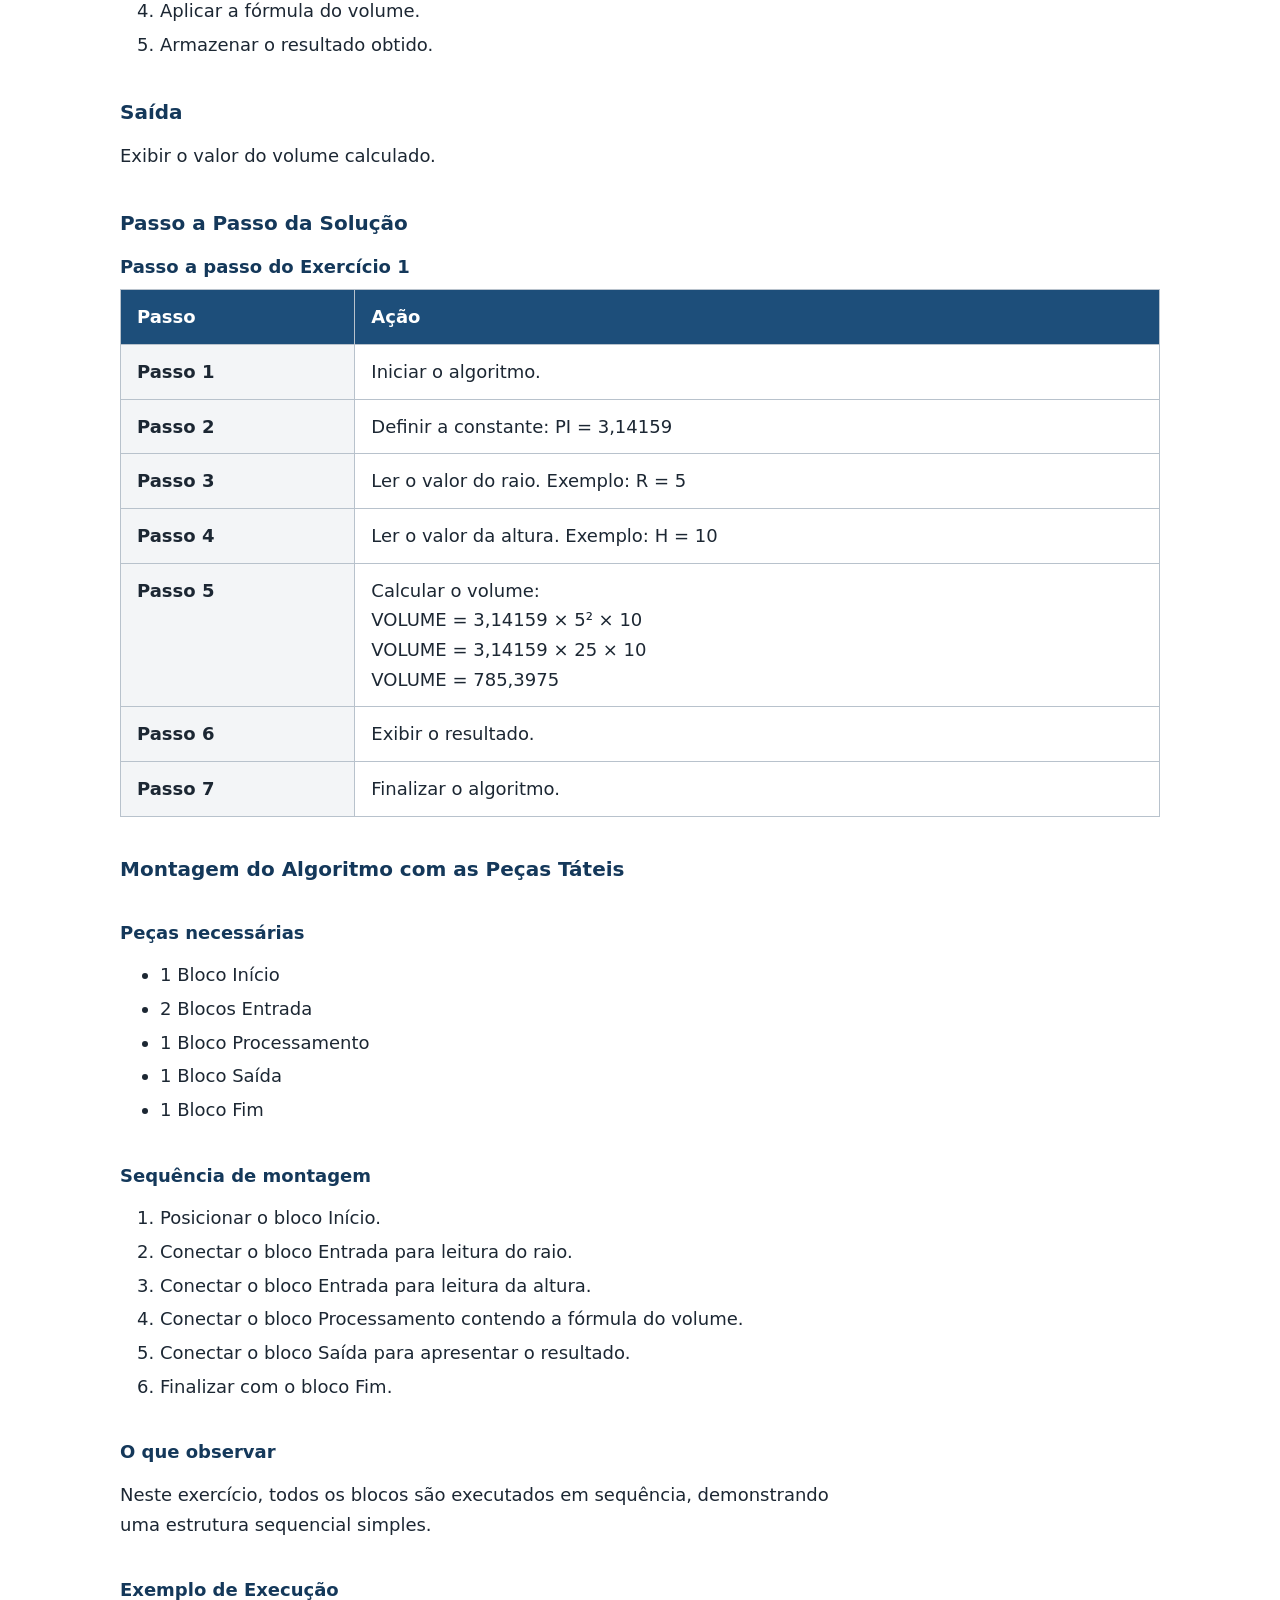
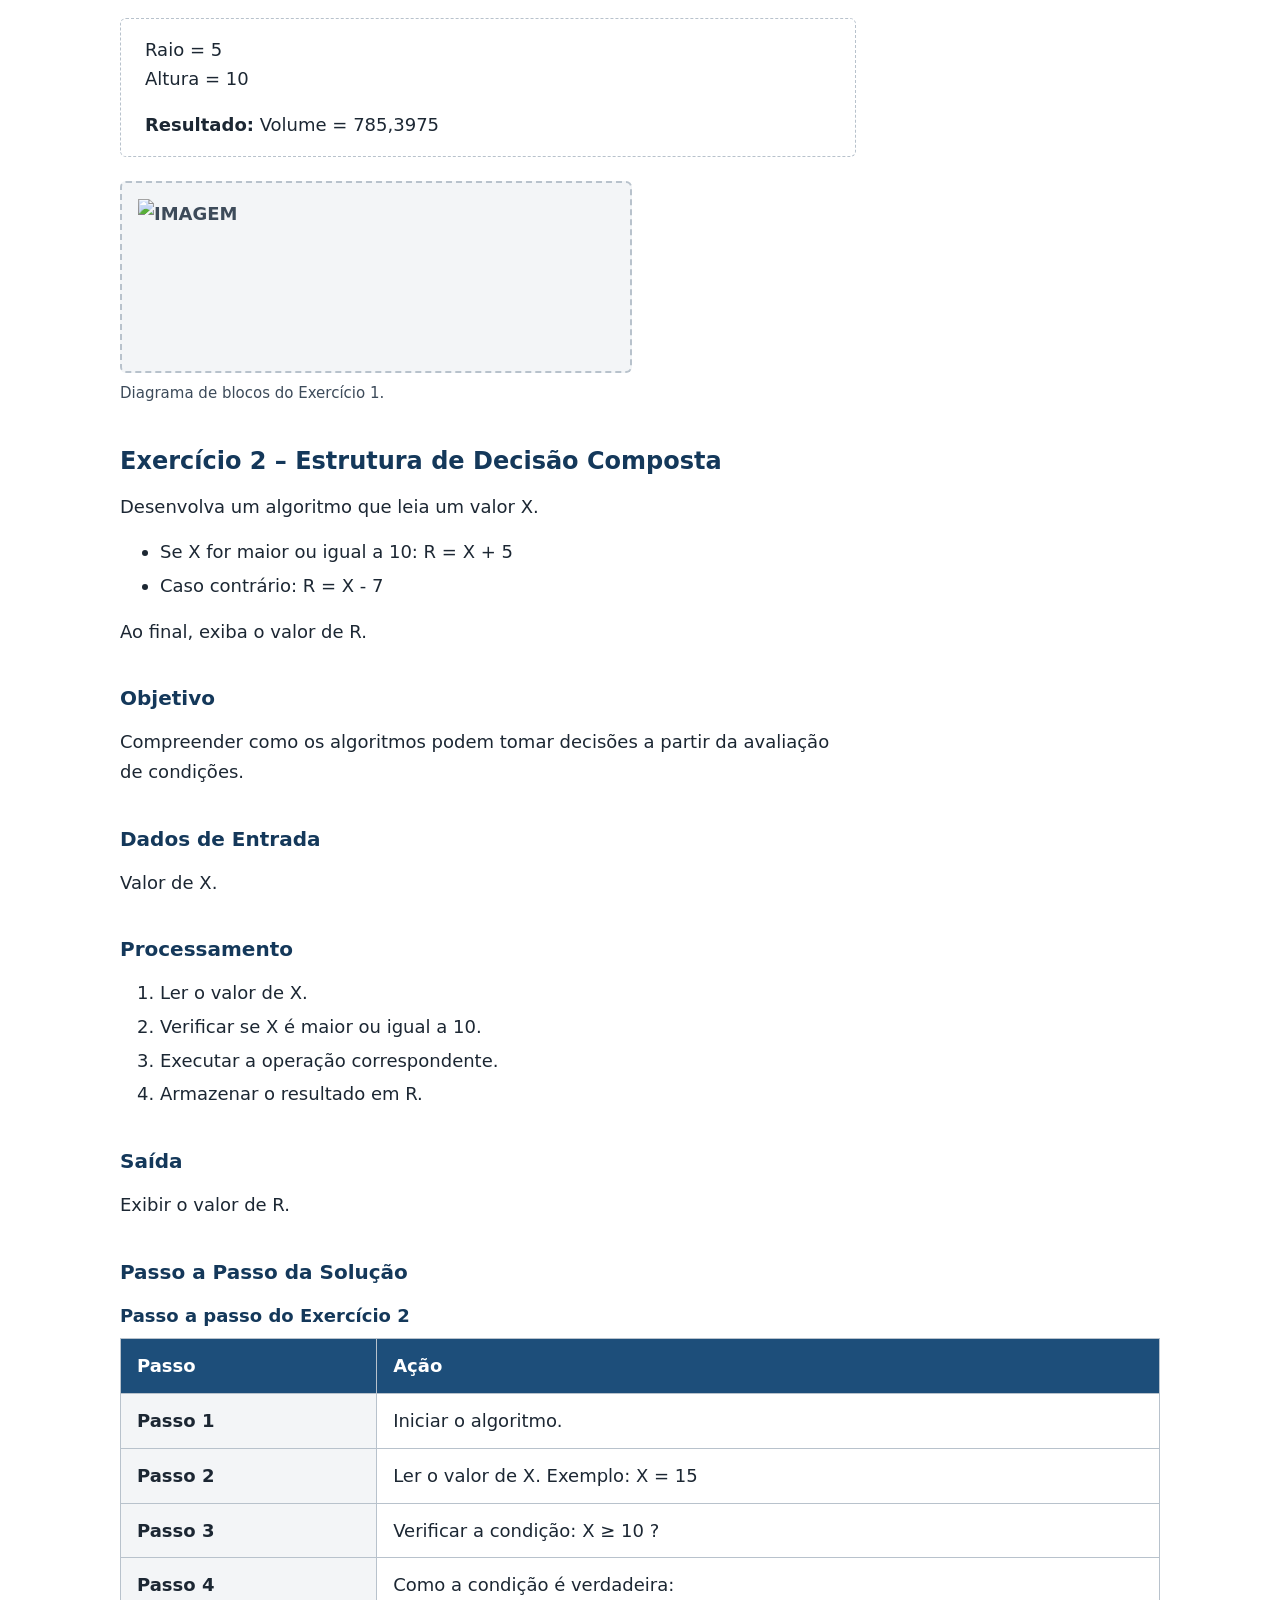
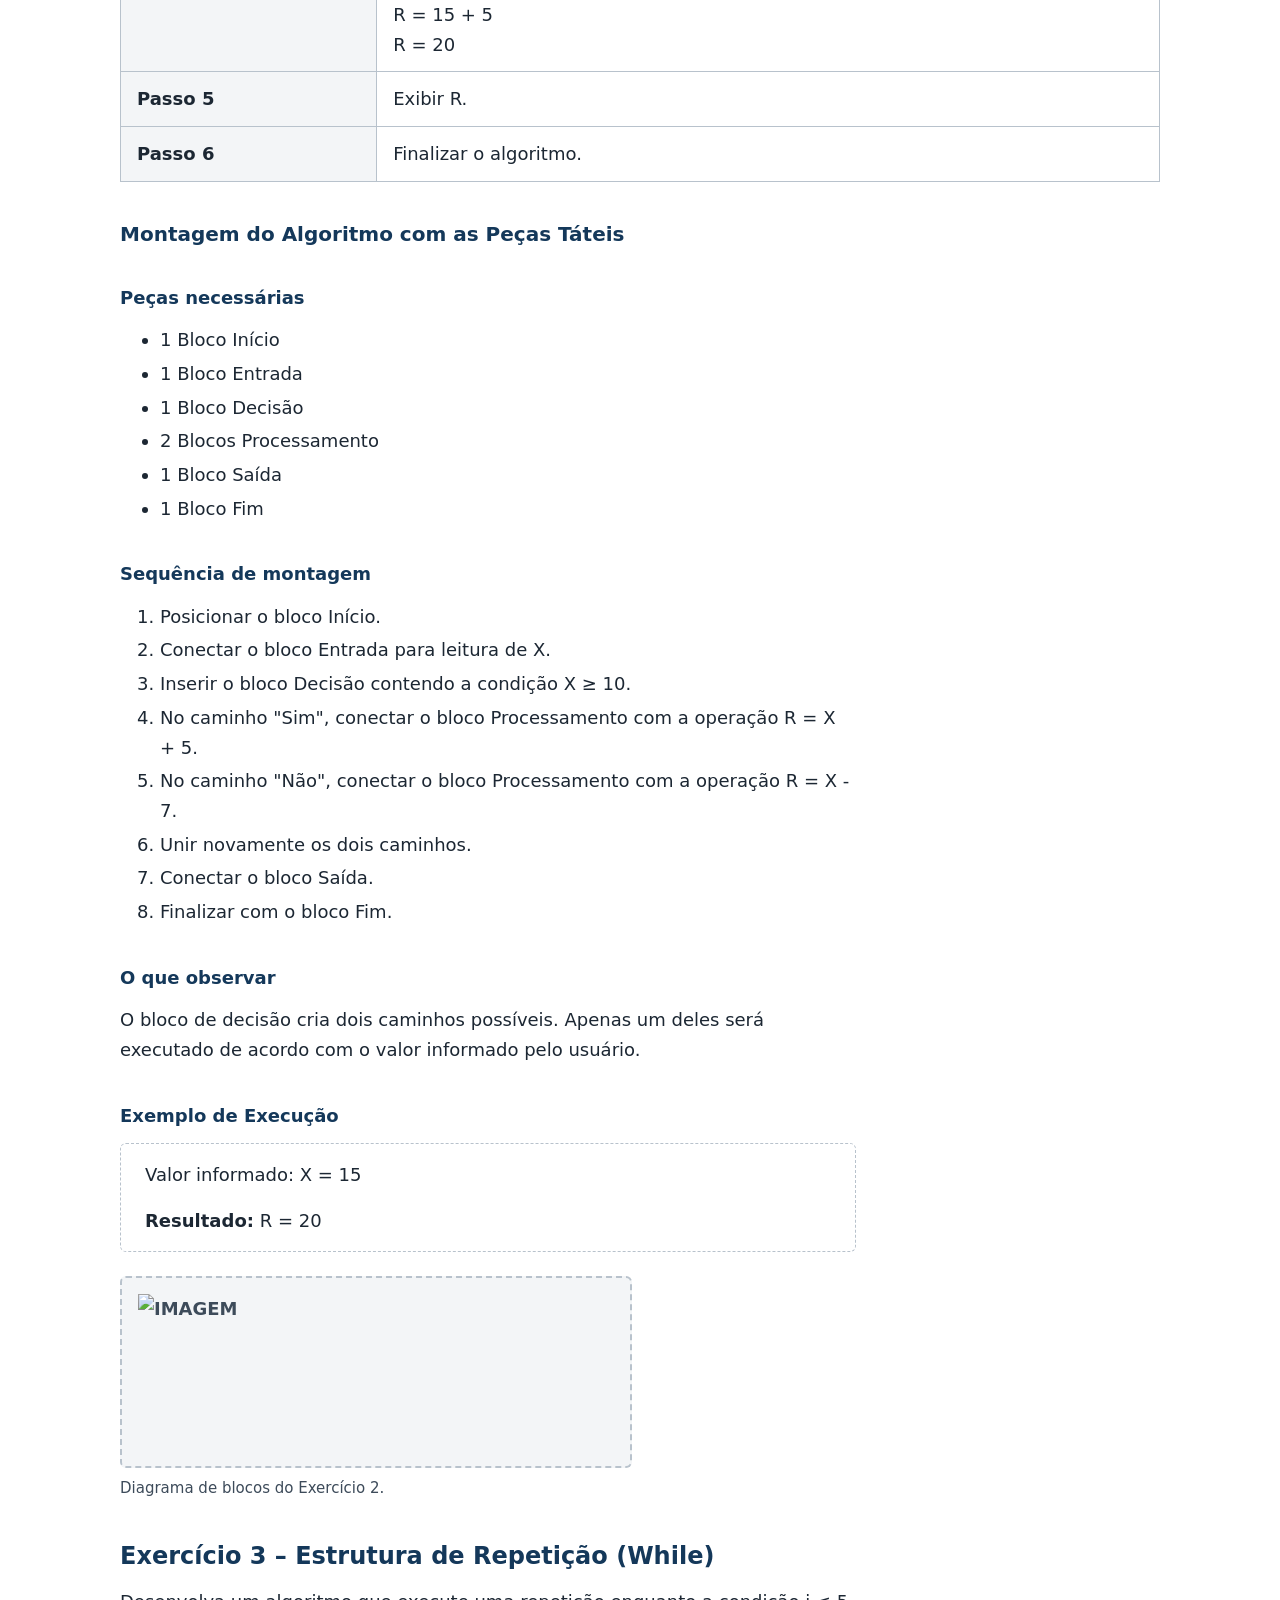
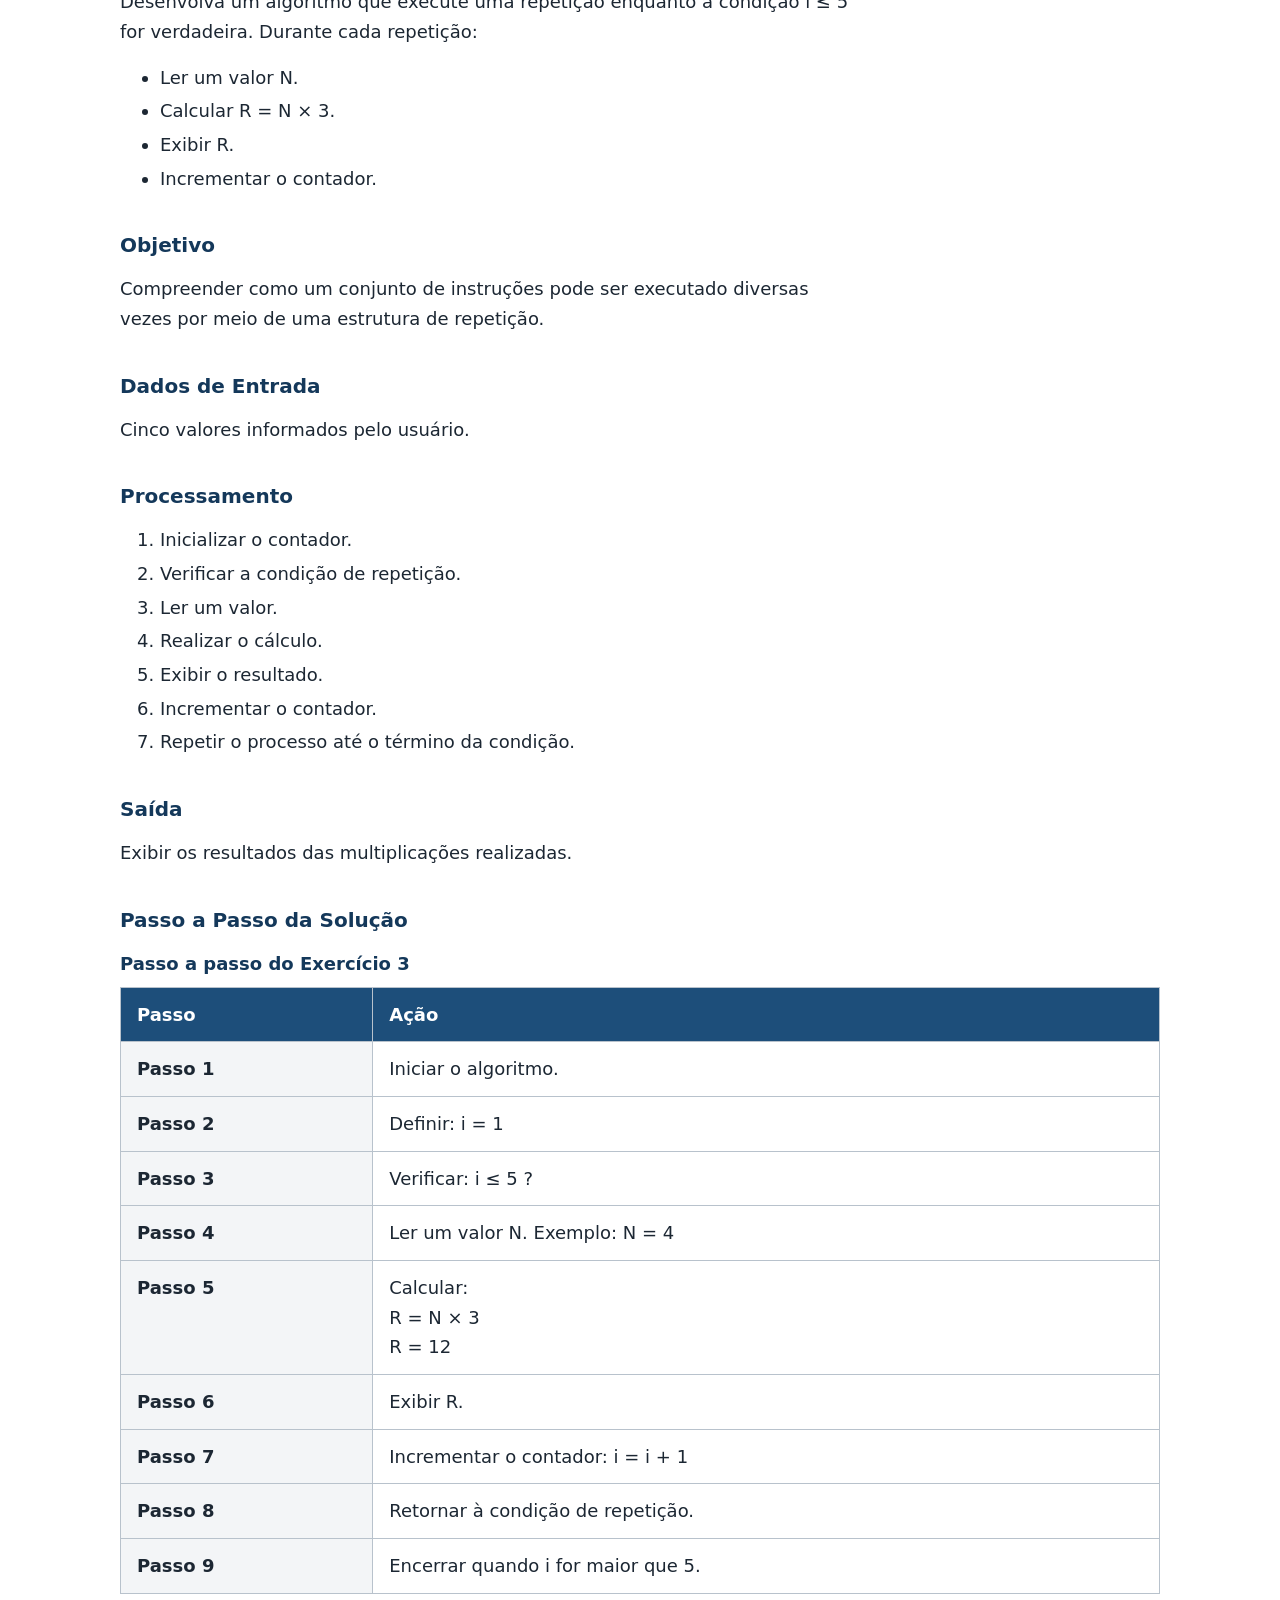
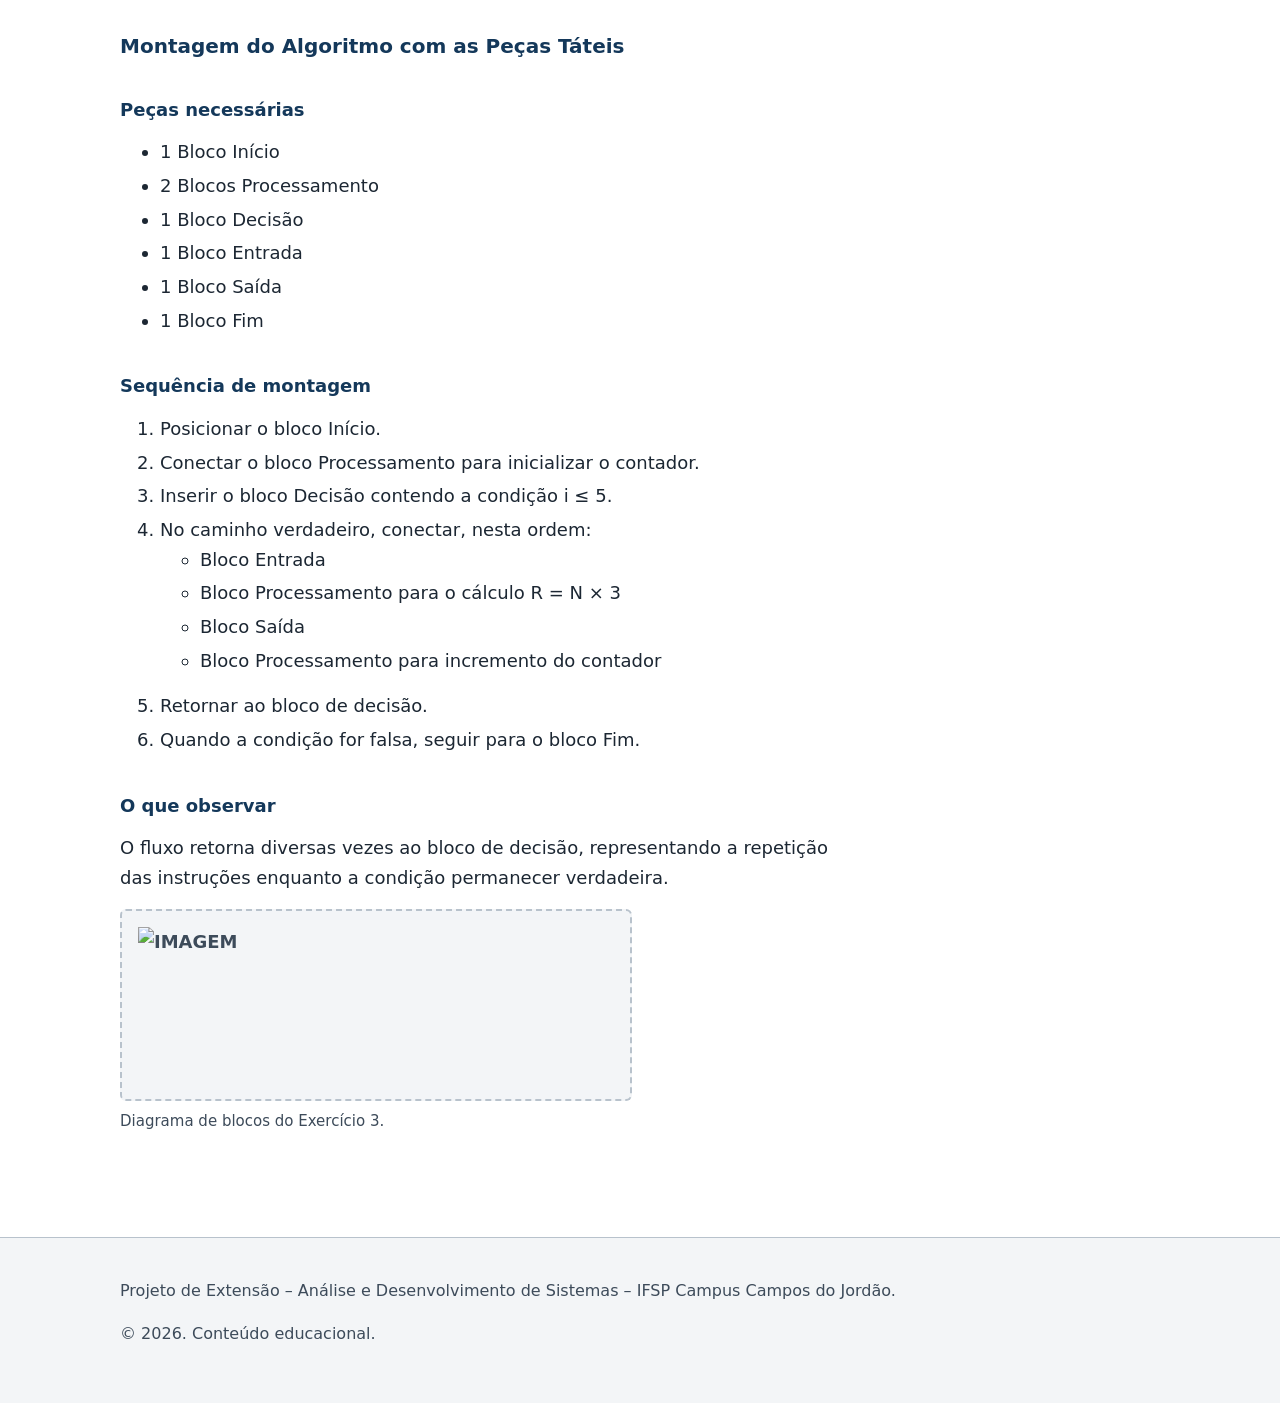
<file: ExtensãoII/exercicios.html>
<!DOCTYPE html>
<html lang="pt-BR" class="no-js">
<head>
  <meta charset="UTF-8">
  <meta name="viewport" content="width=device-width, initial-scale=1">
  <title>Exercícios Práticos – Diagramas de Blocos Táteis</title>
  <meta name="description" content="Exercícios práticos com diagramas de blocos táteis.">
  <script>
    /* Remove "no-js" e aplica preferências de acessibilidade salvas, antes de a página ser desenhada */
    document.documentElement.classList.remove("no-js");
    try {
      var p = JSON.parse(localStorage.getItem("acc-prefs") || "{}");
      if (typeof p.fonte === "number") document.documentElement.style.fontSize = p.fonte + "%";
      if (p.contraste) document.documentElement.classList.add("alto-contraste");
      if (p.espacamento) document.documentElement.classList.add("espacamento-ampliado");
    } catch (e) {}
  </script>
  <link rel="stylesheet" href="css/style.css">
</head>
<body>

  <!-- Atalhos para pular blocos (aparecem ao pressionar TAB). Equivalem a Alt+1, Alt+2, Alt+3 e Alt+4 -->
  <nav class="skip-links" aria-label="Atalhos de navegação">
    <a href="#conteudo">Ir para o conteúdo (Alt+1)</a>
    <a href="#menu-principal">Ir para o menu (Alt+2)</a>
    <a href="#barra-acessibilidade">Ir para as ferramentas de acessibilidade (Alt+3)</a>
    <a href="#rodape">Ir para o rodapé (Alt+4)</a>
  </nav>

  <!-- Barra de acessibilidade: todos os controles são <button> nativos (funcionam com TAB, ENTER e ESPAÇO) -->
  <div class="barra-acessibilidade" id="barra-acessibilidade" tabindex="-1">
    <div class="container">
      <div class="acc-grupo" role="group" aria-label="Ferramentas de acessibilidade">
        <button type="button" class="acc-btn" data-acao="fonte-menos" aria-label="Diminuir o tamanho do texto">A−</button>
        <button type="button" class="acc-btn" data-acao="fonte-padrao" aria-label="Tamanho padrão do texto">A</button>
        <button type="button" class="acc-btn" data-acao="fonte-mais" aria-label="Aumentar o tamanho do texto">A+</button>
        <button type="button" class="acc-btn" data-acao="contraste" aria-pressed="false">Alto contraste</button>
        <button type="button" class="acc-btn" data-acao="espacamento" aria-pressed="false">Espaçamento do texto</button>
        <button type="button" class="acc-btn" data-acao="ouvir" hidden>Ouvir a página</button>
        <button type="button" class="acc-btn" data-acao="vlibras">Libras (VLibras)</button>
        <button type="button" class="acc-btn" data-acao="restaurar">Restaurar padrão</button>
        <a class="acc-link" href="acessibilidade.html">Ajuda e atalhos</a>
      </div>
    </div>
  </div>

  <!-- Região de avisos para leitores de tela (ex.: "Alto contraste ativado") -->
  <div id="anuncios" class="sr-only" role="status" aria-live="polite" aria-atomic="true"></div>

  <header class="site-header">
    <div class="container header-inner">
      <a class="brand" href="index.html">Diagramas de Blocos Táteis</a>
      <button class="nav-toggle" type="button" aria-expanded="false" aria-controls="menu-principal">Menu</button>
      <nav id="menu-principal" class="site-nav" aria-label="Navegação principal">
        <ul>
          <li><a href="index.html">Principal</a></li>
          <li><a href="introducao.html">Introdução à lógica</a></li>
          <li><a href="blocos.html">Manual dos blocos</a></li>
          <li><a href="exercicios.html" aria-current="page">Exercícios</a></li>
          <li><a href="downloads.html">Modelos 3D</a></li>
          <li><a href="acessibilidade.html">Acessibilidade</a></li>
        </ul>
      </nav>
    </div>
  </header>

  <main id="conteudo" tabindex="-1">
    <div class="container">

      <h1>Exercícios Práticos com Diagramas de Blocos Táteis</h1>

      <p class="intro">A atividade será realizada por meio da apresentação dos conceitos introdutórios de lógica de programação e da montagem de algoritmos utilizando peças táteis impressas em 3D. Inicialmente, os participantes terão contato com os conceitos fundamentais apresentados neste site. Em seguida, serão orientados a identificar os blocos correspondentes a cada etapa dos algoritmos e realizar a montagem física das soluções propostas.</p>
      <p>A abordagem busca estimular a aprendizagem ativa, permitindo que os participantes visualizem, manipulem e compreendam o fluxo de execução de um algoritmo de forma prática e acessível.</p>

      <nav aria-label="Exercícios" class="destaque">
        <p><strong>Ir para:</strong></p>
        <ul>
          <li><a href="#exercicio-1">Exercício 1 – Estrutura Sequencial</a></li>
          <li><a href="#exercicio-2">Exercício 2 – Estrutura de Decisão Composta</a></li>
          <li><a href="#exercicio-3">Exercício 3 – Estrutura de Repetição (While)</a></li>
        </ul>
      </nav>

      <!-- ===================== EXERCÍCIO 1 ===================== -->
      <section aria-labelledby="exercicio-1">
        <h2 id="exercicio-1">Exercício 1 – Estrutura Sequencial</h2>
        <p>Desenvolva um algoritmo para calcular o volume de uma lata de óleo cilíndrica. O usuário deverá informar o valor do raio da base e da altura da lata.</p>
        <p>Utilize a fórmula: <strong>VOLUME = PI × R² × ALTURA</strong><br>Considere: PI = 3,14159</p>

        <h3>Objetivo</h3>
        <p>Compreender o funcionamento da estrutura sequencial, na qual as instruções são executadas em uma ordem predefinida, sem desvios ou repetições.</p>

        <h3>Dados de Entrada</h3>
        <ul>
          <li>Raio da lata (R)</li>
          <li>Altura da lata (H)</li>
        </ul>

        <h3>Processamento</h3>
        <p>O algoritmo deverá:</p>
        <ol>
          <li>Definir o valor da constante PI.</li>
          <li>Ler o valor do raio.</li>
          <li>Ler o valor da altura.</li>
          <li>Aplicar a fórmula do volume.</li>
          <li>Armazenar o resultado obtido.</li>
        </ol>

        <h3>Saída</h3>
        <p>Exibir o valor do volume calculado.</p>

        <h3>Passo a Passo da Solução</h3>
        <div class="tabela-wrapper">
          <table>
            <caption>Passo a passo do Exercício 1</caption>
            <thead><tr><th scope="col">Passo</th><th scope="col">Ação</th></tr></thead>
            <tbody>
              <tr><th scope="row">Passo 1</th><td>Iniciar o algoritmo.</td></tr>
              <tr><th scope="row">Passo 2</th><td>Definir a constante: PI = 3,14159</td></tr>
              <tr><th scope="row">Passo 3</th><td>Ler o valor do raio. Exemplo: R = 5</td></tr>
              <tr><th scope="row">Passo 4</th><td>Ler o valor da altura. Exemplo: H = 10</td></tr>
              <tr><th scope="row">Passo 5</th><td>Calcular o volume:<br>VOLUME = 3,14159 × 5² × 10<br>VOLUME = 3,14159 × 25 × 10<br>VOLUME = 785,3975</td></tr>
              <tr><th scope="row">Passo 6</th><td>Exibir o resultado.</td></tr>
              <tr><th scope="row">Passo 7</th><td>Finalizar o algoritmo.</td></tr>
            </tbody>
          </table>
        </div>

        <h3>Montagem do Algoritmo com as Peças Táteis</h3>
        <h4>Peças necessárias</h4>
        <ul>
          <li>1 Bloco Início</li>
          <li>2 Blocos Entrada</li>
          <li>1 Bloco Processamento</li>
          <li>1 Bloco Saída</li>
          <li>1 Bloco Fim</li>
        </ul>
        <h4>Sequência de montagem</h4>
        <ol>
          <li>Posicionar o bloco Início.</li>
          <li>Conectar o bloco Entrada para leitura do raio.</li>
          <li>Conectar o bloco Entrada para leitura da altura.</li>
          <li>Conectar o bloco Processamento contendo a fórmula do volume.</li>
          <li>Conectar o bloco Saída para apresentar o resultado.</li>
          <li>Finalizar com o bloco Fim.</li>
        </ol>

        <h4>O que observar</h4>
        <p>Neste exercício, todos os blocos são executados em sequência, demonstrando uma estrutura sequencial simples.</p>

        <h4>Exemplo de Execução</h4>
        <div class="exemplo">
          <p>Raio = 5<br>Altura = 10</p>
          <p><strong>Resultado:</strong> Volume = 785,3975</p>
        </div>

        <figure>
          <img alt="IMAGEM">
          <figcaption>Diagrama de blocos do Exercício 1.</figcaption>
        </figure>
      </section>

      <!-- ===================== EXERCÍCIO 2 ===================== -->
      <section aria-labelledby="exercicio-2">
        <h2 id="exercicio-2">Exercício 2 – Estrutura de Decisão Composta</h2>
        <p>Desenvolva um algoritmo que leia um valor X.</p>
        <ul>
          <li>Se X for maior ou igual a 10: R = X + 5</li>
          <li>Caso contrário: R = X - 7</li>
        </ul>
        <p>Ao final, exiba o valor de R.</p>

        <h3>Objetivo</h3>
        <p>Compreender como os algoritmos podem tomar decisões a partir da avaliação de condições.</p>

        <h3>Dados de Entrada</h3>
        <p>Valor de X.</p>

        <h3>Processamento</h3>
        <ol>
          <li>Ler o valor de X.</li>
          <li>Verificar se X é maior ou igual a 10.</li>
          <li>Executar a operação correspondente.</li>
          <li>Armazenar o resultado em R.</li>
        </ol>

        <h3>Saída</h3>
        <p>Exibir o valor de R.</p>

        <h3>Passo a Passo da Solução</h3>
        <div class="tabela-wrapper">
          <table>
            <caption>Passo a passo do Exercício 2</caption>
            <thead><tr><th scope="col">Passo</th><th scope="col">Ação</th></tr></thead>
            <tbody>
              <tr><th scope="row">Passo 1</th><td>Iniciar o algoritmo.</td></tr>
              <tr><th scope="row">Passo 2</th><td>Ler o valor de X. Exemplo: X = 15</td></tr>
              <tr><th scope="row">Passo 3</th><td>Verificar a condição: X ≥ 10 ?</td></tr>
              <tr><th scope="row">Passo 4</th><td>Como a condição é verdadeira:<br>R = 15 + 5<br>R = 20</td></tr>
              <tr><th scope="row">Passo 5</th><td>Exibir R.</td></tr>
              <tr><th scope="row">Passo 6</th><td>Finalizar o algoritmo.</td></tr>
            </tbody>
          </table>
        </div>

        <h3>Montagem do Algoritmo com as Peças Táteis</h3>
        <h4>Peças necessárias</h4>
        <ul>
          <li>1 Bloco Início</li>
          <li>1 Bloco Entrada</li>
          <li>1 Bloco Decisão</li>
          <li>2 Blocos Processamento</li>
          <li>1 Bloco Saída</li>
          <li>1 Bloco Fim</li>
        </ul>
        <h4>Sequência de montagem</h4>
        <ol>
          <li>Posicionar o bloco Início.</li>
          <li>Conectar o bloco Entrada para leitura de X.</li>
          <li>Inserir o bloco Decisão contendo a condição X ≥ 10.</li>
          <li>No caminho "Sim", conectar o bloco Processamento com a operação R = X + 5.</li>
          <li>No caminho "Não", conectar o bloco Processamento com a operação R = X - 7.</li>
          <li>Unir novamente os dois caminhos.</li>
          <li>Conectar o bloco Saída.</li>
          <li>Finalizar com o bloco Fim.</li>
        </ol>

        <h4>O que observar</h4>
        <p>O bloco de decisão cria dois caminhos possíveis. Apenas um deles será executado de acordo com o valor informado pelo usuário.</p>

        <h4>Exemplo de Execução</h4>
        <div class="exemplo">
          <p>Valor informado: X = 15</p>
          <p><strong>Resultado:</strong> R = 20</p>
        </div>

        <figure>
          <img alt="IMAGEM">
          <figcaption>Diagrama de blocos do Exercício 2.</figcaption>
        </figure>
      </section>

      <!-- ===================== EXERCÍCIO 3 ===================== -->
      <section aria-labelledby="exercicio-3">
        <h2 id="exercicio-3">Exercício 3 – Estrutura de Repetição (While)</h2>
        <p>Desenvolva um algoritmo que execute uma repetição enquanto a condição i ≤ 5 for verdadeira. Durante cada repetição:</p>
        <ul>
          <li>Ler um valor N.</li>
          <li>Calcular R = N × 3.</li>
          <li>Exibir R.</li>
          <li>Incrementar o contador.</li>
        </ul>

        <h3>Objetivo</h3>
        <p>Compreender como um conjunto de instruções pode ser executado diversas vezes por meio de uma estrutura de repetição.</p>

        <h3>Dados de Entrada</h3>
        <p>Cinco valores informados pelo usuário.</p>

        <h3>Processamento</h3>
        <ol>
          <li>Inicializar o contador.</li>
          <li>Verificar a condição de repetição.</li>
          <li>Ler um valor.</li>
          <li>Realizar o cálculo.</li>
          <li>Exibir o resultado.</li>
          <li>Incrementar o contador.</li>
          <li>Repetir o processo até o término da condição.</li>
        </ol>

        <h3>Saída</h3>
        <p>Exibir os resultados das multiplicações realizadas.</p>

        <h3>Passo a Passo da Solução</h3>
        <div class="tabela-wrapper">
          <table>
            <caption>Passo a passo do Exercício 3</caption>
            <thead><tr><th scope="col">Passo</th><th scope="col">Ação</th></tr></thead>
            <tbody>
              <tr><th scope="row">Passo 1</th><td>Iniciar o algoritmo.</td></tr>
              <tr><th scope="row">Passo 2</th><td>Definir: i = 1</td></tr>
              <tr><th scope="row">Passo 3</th><td>Verificar: i ≤ 5 ?</td></tr>
              <tr><th scope="row">Passo 4</th><td>Ler um valor N. Exemplo: N = 4</td></tr>
              <tr><th scope="row">Passo 5</th><td>Calcular:<br>R = N × 3<br>R = 12</td></tr>
              <tr><th scope="row">Passo 6</th><td>Exibir R.</td></tr>
              <tr><th scope="row">Passo 7</th><td>Incrementar o contador: i = i + 1</td></tr>
              <tr><th scope="row">Passo 8</th><td>Retornar à condição de repetição.</td></tr>
              <tr><th scope="row">Passo 9</th><td>Encerrar quando i for maior que 5.</td></tr>
            </tbody>
          </table>
        </div>

        <h3>Montagem do Algoritmo com as Peças Táteis</h3>
        <h4>Peças necessárias</h4>
        <ul>
          <li>1 Bloco Início</li>
          <li>2 Blocos Processamento</li>
          <li>1 Bloco Decisão</li>
          <li>1 Bloco Entrada</li>
          <li>1 Bloco Saída</li>
          <li>1 Bloco Fim</li>
        </ul>
        <h4>Sequência de montagem</h4>
        <ol>
          <li>Posicionar o bloco Início.</li>
          <li>Conectar o bloco Processamento para inicializar o contador.</li>
          <li>Inserir o bloco Decisão contendo a condição i ≤ 5.</li>
          <li>No caminho verdadeiro, conectar, nesta ordem:
            <ul>
              <li>Bloco Entrada</li>
              <li>Bloco Processamento para o cálculo R = N × 3</li>
              <li>Bloco Saída</li>
              <li>Bloco Processamento para incremento do contador</li>
            </ul>
          </li>
          <li>Retornar ao bloco de decisão.</li>
          <li>Quando a condição for falsa, seguir para o bloco Fim.</li>
        </ol>

        <h4>O que observar</h4>
        <p>O fluxo retorna diversas vezes ao bloco de decisão, representando a repetição das instruções enquanto a condição permanecer verdadeira.</p>

        <figure>
          <img alt="IMAGEM">
          <figcaption>Diagrama de blocos do Exercício 3.</figcaption>
        </figure>
      </section>

    </div>

  </main>

  <footer class="site-footer" id="rodape" tabindex="-1">
    <div class="container">
      <p>Projeto de Extensão – Análise e Desenvolvimento de Sistemas – IFSP Campus Campos do Jordão.</p>
      <p>&copy; <span id="ano-atual">2026</span>. Conteúdo educacional.</p>
    </div>
  </footer>

  <!-- VLibras (tradutor para Libras do Governo Federal). Requer conexão com a internet. -->
  <div vw class="enabled">
    <div vw-access-button class="active"></div>
    <div vw-plugin-wrapper>
      <div class="vw-plugin-top-wrapper"></div>
    </div>
  </div>

  <script src="js/main.js"></script>
  <script src="https://vlibras.gov.br/app/vlibras-plugin.js"></script>
  <script>
    try { new window.VLibras.Widget("https://vlibras.gov.br/app"); } catch (e) { /* sem internet: o site continua funcionando */ }
  </script>

</body>
</html>
</file>
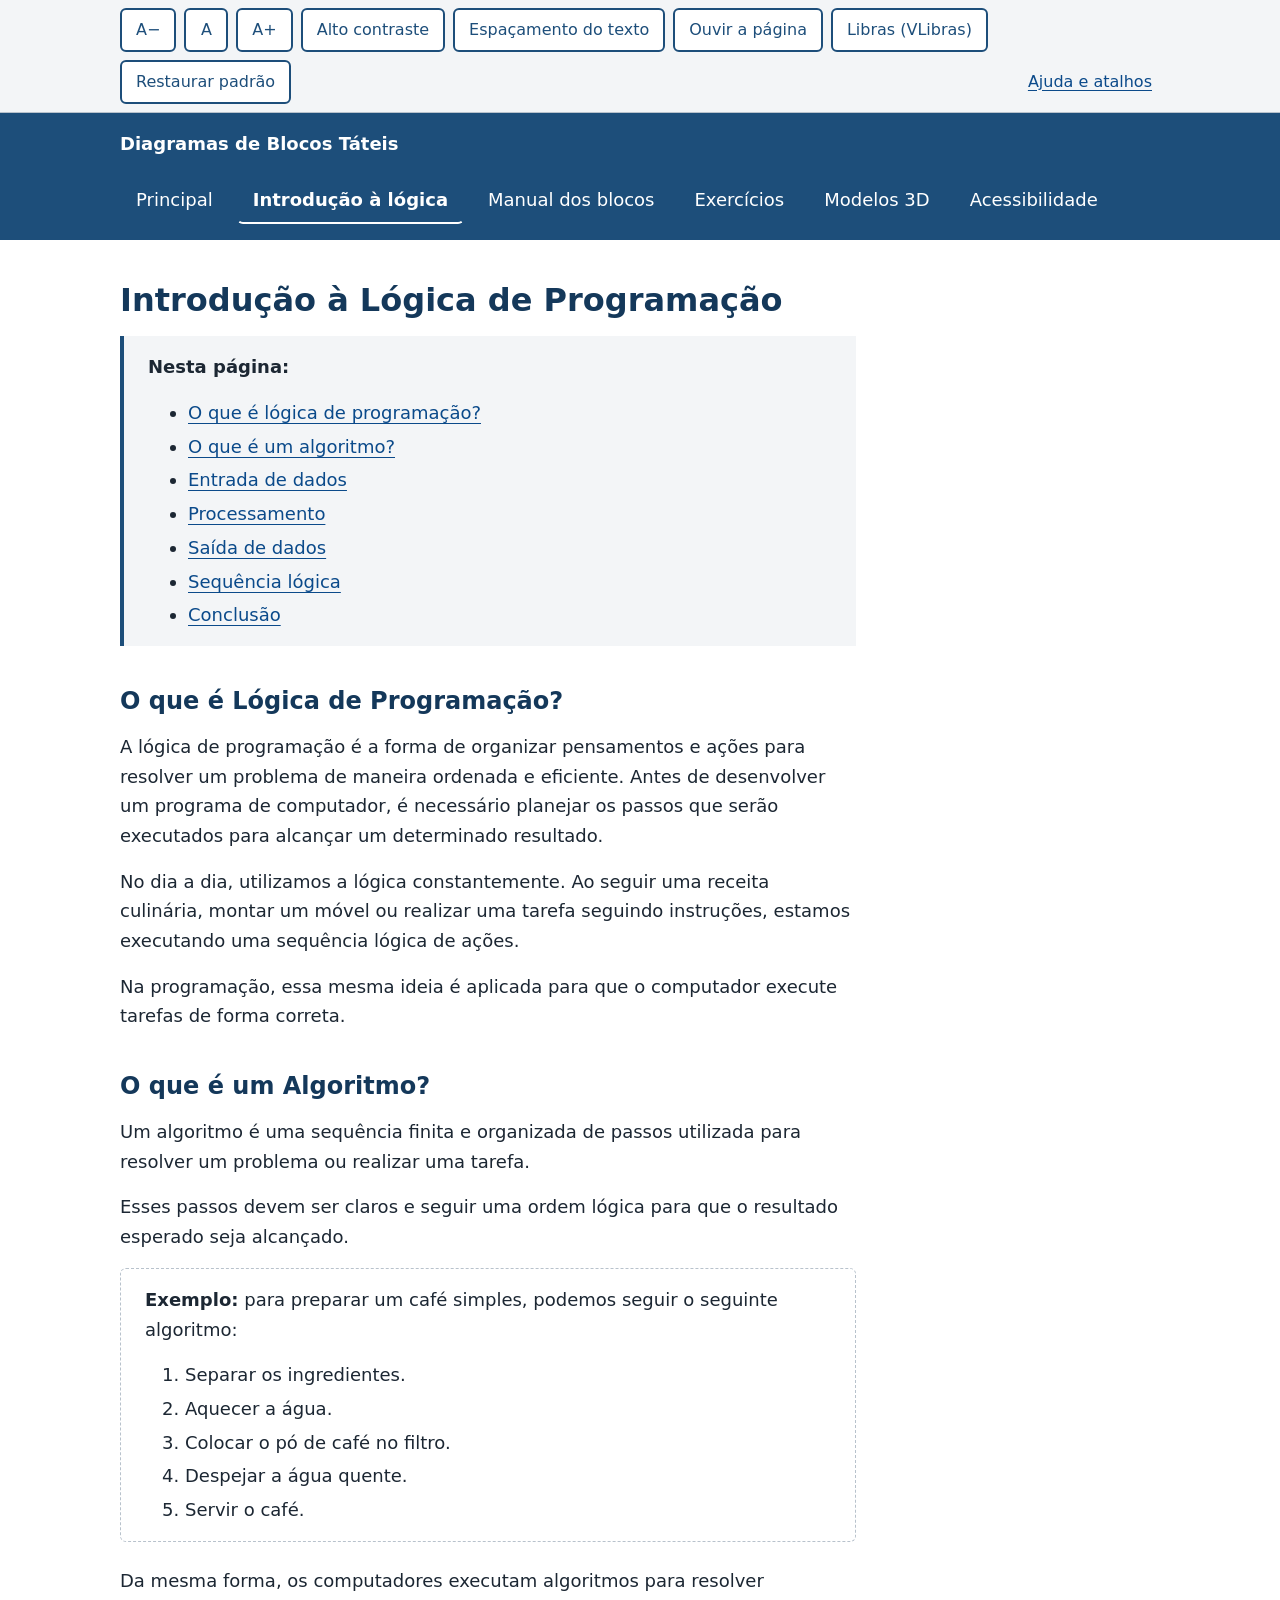
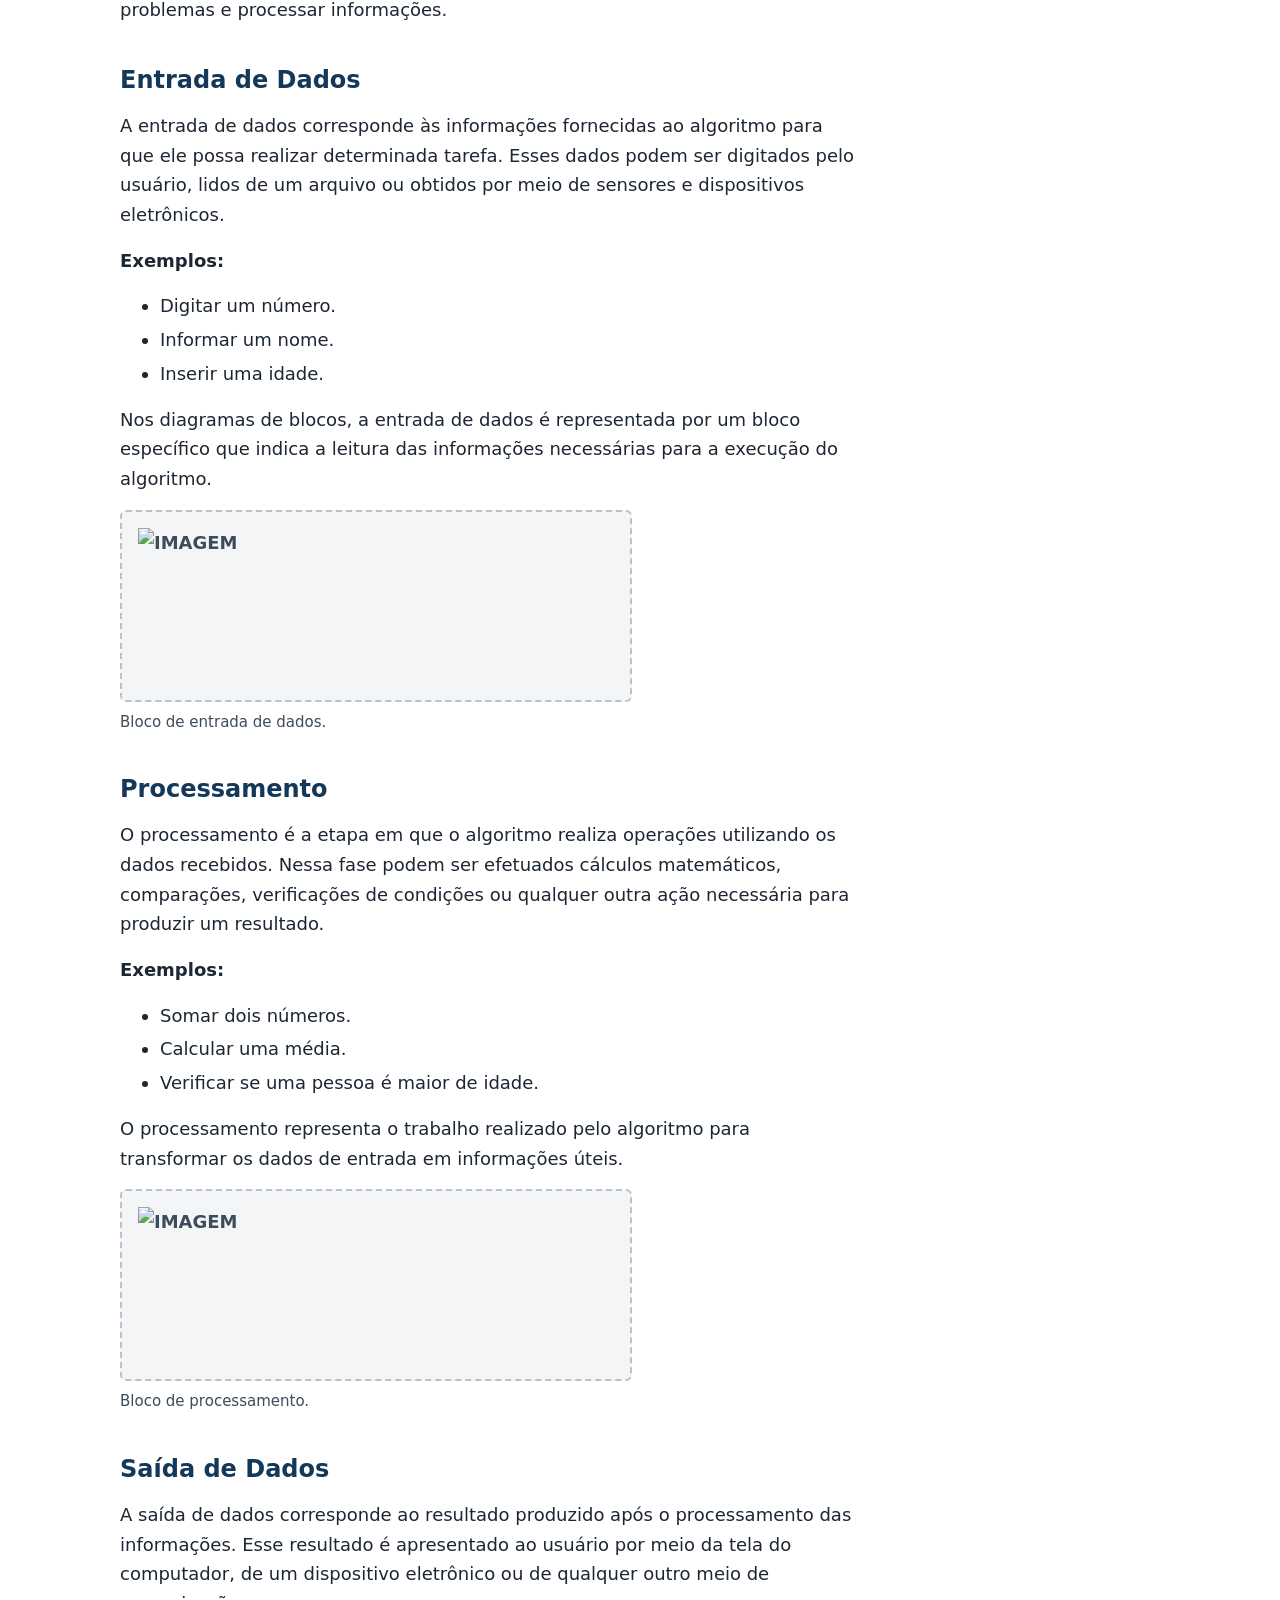
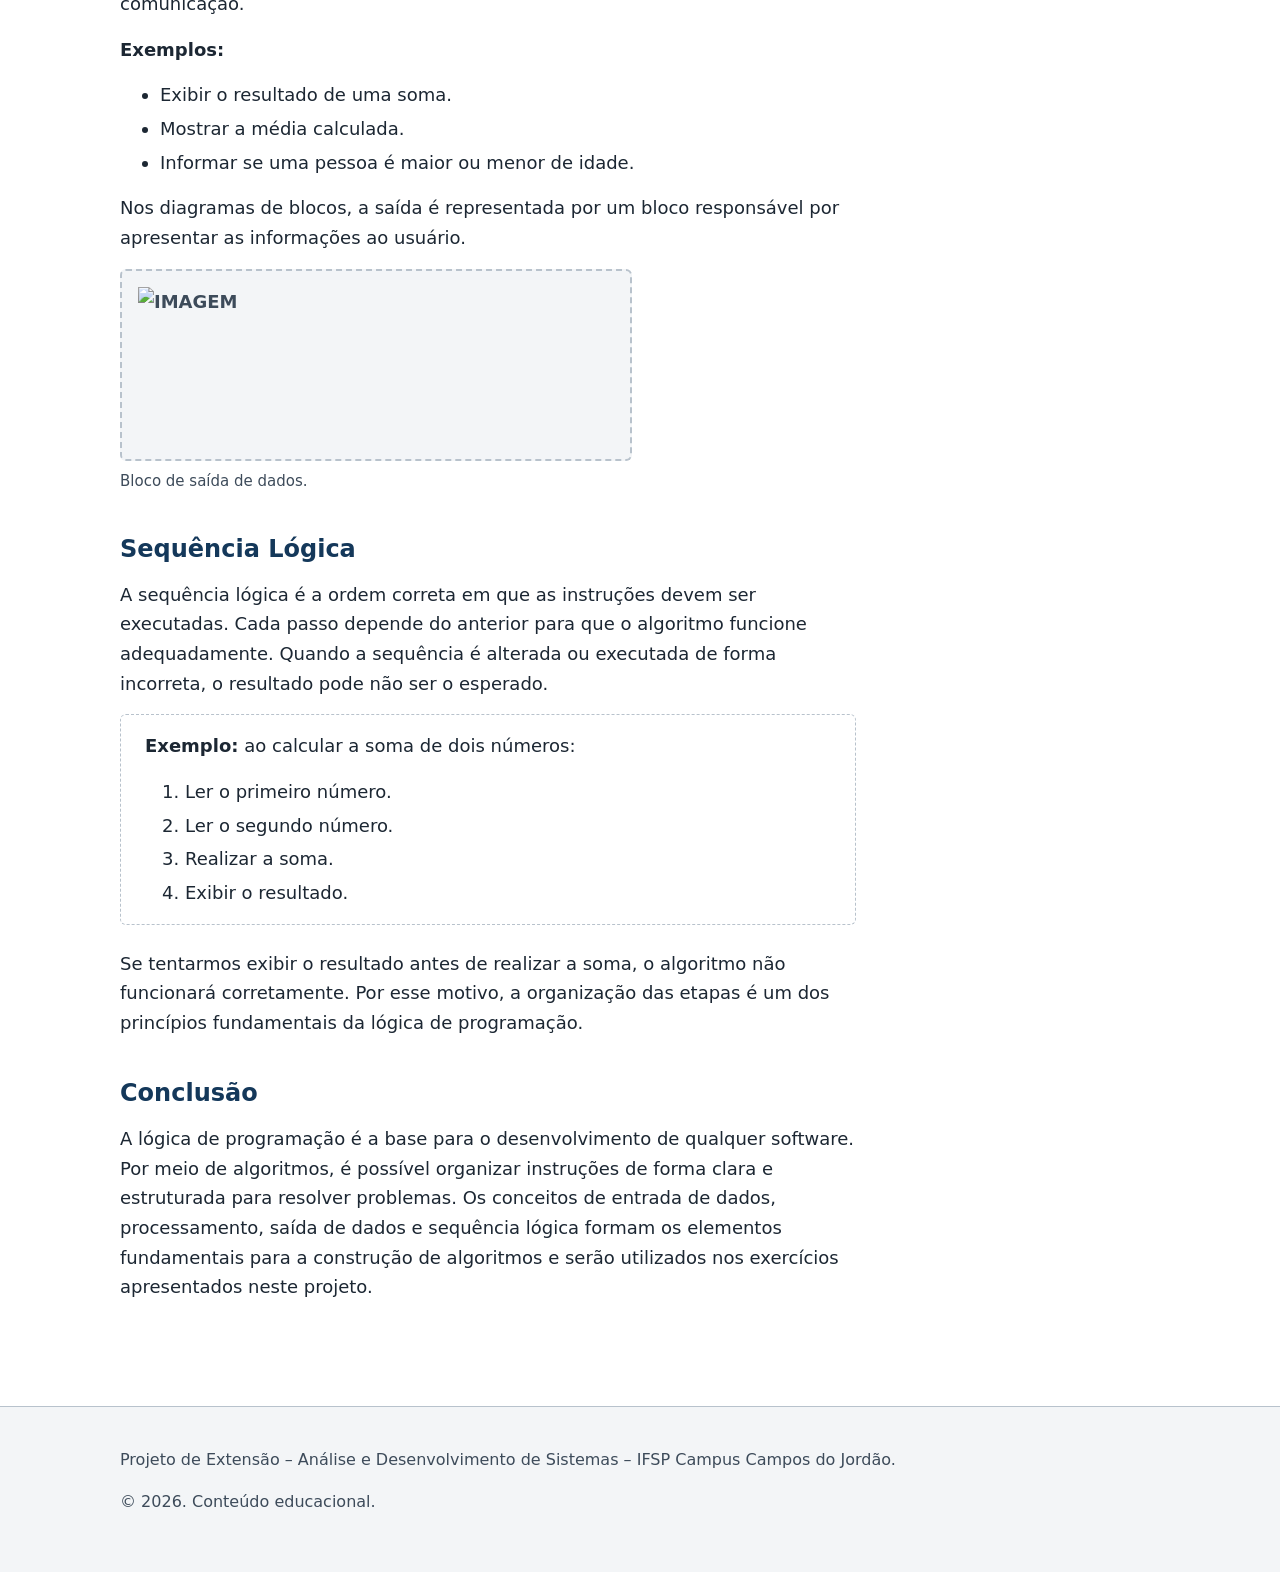
<file: ExtensãoII/introducao.html>
<!DOCTYPE html>
<html lang="pt-BR" class="no-js">
<head>
  <meta charset="UTF-8">
  <meta name="viewport" content="width=device-width, initial-scale=1">
  <title>Introdução à Lógica de Programação – Diagramas de Blocos Táteis</title>
  <meta name="description" content="Conceitos básicos de lógica de programação: algoritmo, entrada, processamento, saída e sequência lógica.">
  <script>
    /* Remove "no-js" e aplica preferências de acessibilidade salvas, antes de a página ser desenhada */
    document.documentElement.classList.remove("no-js");
    try {
      var p = JSON.parse(localStorage.getItem("acc-prefs") || "{}");
      if (typeof p.fonte === "number") document.documentElement.style.fontSize = p.fonte + "%";
      if (p.contraste) document.documentElement.classList.add("alto-contraste");
      if (p.espacamento) document.documentElement.classList.add("espacamento-ampliado");
    } catch (e) {}
  </script>
  <link rel="stylesheet" href="css/style.css">
</head>
<body>

  <!-- Atalhos para pular blocos (aparecem ao pressionar TAB). Equivalem a Alt+1, Alt+2, Alt+3 e Alt+4 -->
  <nav class="skip-links" aria-label="Atalhos de navegação">
    <a href="#conteudo">Ir para o conteúdo (Alt+1)</a>
    <a href="#menu-principal">Ir para o menu (Alt+2)</a>
    <a href="#barra-acessibilidade">Ir para as ferramentas de acessibilidade (Alt+3)</a>
    <a href="#rodape">Ir para o rodapé (Alt+4)</a>
  </nav>

  <!-- Barra de acessibilidade: todos os controles são <button> nativos (funcionam com TAB, ENTER e ESPAÇO) -->
  <div class="barra-acessibilidade" id="barra-acessibilidade" tabindex="-1">
    <div class="container">
      <div class="acc-grupo" role="group" aria-label="Ferramentas de acessibilidade">
        <button type="button" class="acc-btn" data-acao="fonte-menos" aria-label="Diminuir o tamanho do texto">A−</button>
        <button type="button" class="acc-btn" data-acao="fonte-padrao" aria-label="Tamanho padrão do texto">A</button>
        <button type="button" class="acc-btn" data-acao="fonte-mais" aria-label="Aumentar o tamanho do texto">A+</button>
        <button type="button" class="acc-btn" data-acao="contraste" aria-pressed="false">Alto contraste</button>
        <button type="button" class="acc-btn" data-acao="espacamento" aria-pressed="false">Espaçamento do texto</button>
        <button type="button" class="acc-btn" data-acao="ouvir" hidden>Ouvir a página</button>
        <button type="button" class="acc-btn" data-acao="vlibras">Libras (VLibras)</button>
        <button type="button" class="acc-btn" data-acao="restaurar">Restaurar padrão</button>
        <a class="acc-link" href="acessibilidade.html">Ajuda e atalhos</a>
      </div>
    </div>
  </div>

  <!-- Região de avisos para leitores de tela (ex.: "Alto contraste ativado") -->
  <div id="anuncios" class="sr-only" role="status" aria-live="polite" aria-atomic="true"></div>

  <header class="site-header">
    <div class="container header-inner">
      <a class="brand" href="index.html">Diagramas de Blocos Táteis</a>
      <button class="nav-toggle" type="button" aria-expanded="false" aria-controls="menu-principal">Menu</button>
      <nav id="menu-principal" class="site-nav" aria-label="Navegação principal">
        <ul>
          <li><a href="index.html">Principal</a></li>
          <li><a href="introducao.html" aria-current="page">Introdução à lógica</a></li>
          <li><a href="blocos.html">Manual dos blocos</a></li>
          <li><a href="exercicios.html">Exercícios</a></li>
          <li><a href="downloads.html">Modelos 3D</a></li>
          <li><a href="acessibilidade.html">Acessibilidade</a></li>
        </ul>
      </nav>
    </div>
  </header>

  <main id="conteudo" tabindex="-1">
    <div class="container">

      <h1>Introdução à Lógica de Programação</h1>

      <nav aria-label="Nesta página" class="destaque">
        <p><strong>Nesta página:</strong></p>
        <ul>
          <li><a href="#logica">O que é lógica de programação?</a></li>
          <li><a href="#algoritmo">O que é um algoritmo?</a></li>
          <li><a href="#entrada">Entrada de dados</a></li>
          <li><a href="#processamento">Processamento</a></li>
          <li><a href="#saida">Saída de dados</a></li>
          <li><a href="#sequencia">Sequência lógica</a></li>
          <li><a href="#conclusao">Conclusão</a></li>
        </ul>
      </nav>

      <section aria-labelledby="logica">
        <h2 id="logica">O que é Lógica de Programação?</h2>
        <p>A lógica de programação é a forma de organizar pensamentos e ações para resolver um problema de maneira ordenada e eficiente. Antes de desenvolver um programa de computador, é necessário planejar os passos que serão executados para alcançar um determinado resultado.</p>
        <p>No dia a dia, utilizamos a lógica constantemente. Ao seguir uma receita culinária, montar um móvel ou realizar uma tarefa seguindo instruções, estamos executando uma sequência lógica de ações.</p>
        <p>Na programação, essa mesma ideia é aplicada para que o computador execute tarefas de forma correta.</p>
      </section>

      <section aria-labelledby="algoritmo">
        <h2 id="algoritmo">O que é um Algoritmo?</h2>
        <p>Um algoritmo é uma sequência finita e organizada de passos utilizada para resolver um problema ou realizar uma tarefa.</p>
        <p>Esses passos devem ser claros e seguir uma ordem lógica para que o resultado esperado seja alcançado.</p>
        <div class="exemplo">
          <p><strong>Exemplo:</strong> para preparar um café simples, podemos seguir o seguinte algoritmo:</p>
          <ol>
            <li>Separar os ingredientes.</li>
            <li>Aquecer a água.</li>
            <li>Colocar o pó de café no filtro.</li>
            <li>Despejar a água quente.</li>
            <li>Servir o café.</li>
          </ol>
        </div>
        <p>Da mesma forma, os computadores executam algoritmos para resolver problemas e processar informações.</p>
      </section>

      <section aria-labelledby="entrada">
        <h2 id="entrada">Entrada de Dados</h2>
        <p>A entrada de dados corresponde às informações fornecidas ao algoritmo para que ele possa realizar determinada tarefa. Esses dados podem ser digitados pelo usuário, lidos de um arquivo ou obtidos por meio de sensores e dispositivos eletrônicos.</p>
        <p><strong>Exemplos:</strong></p>
        <ul>
          <li>Digitar um número.</li>
          <li>Informar um nome.</li>
          <li>Inserir uma idade.</li>
        </ul>
        <p>Nos diagramas de blocos, a entrada de dados é representada por um bloco específico que indica a leitura das informações necessárias para a execução do algoritmo.</p>
        <figure>
          <img alt="IMAGEM">
          <figcaption>Bloco de entrada de dados.</figcaption>
        </figure>
      </section>

      <section aria-labelledby="processamento">
        <h2 id="processamento">Processamento</h2>
        <p>O processamento é a etapa em que o algoritmo realiza operações utilizando os dados recebidos. Nessa fase podem ser efetuados cálculos matemáticos, comparações, verificações de condições ou qualquer outra ação necessária para produzir um resultado.</p>
        <p><strong>Exemplos:</strong></p>
        <ul>
          <li>Somar dois números.</li>
          <li>Calcular uma média.</li>
          <li>Verificar se uma pessoa é maior de idade.</li>
        </ul>
        <p>O processamento representa o trabalho realizado pelo algoritmo para transformar os dados de entrada em informações úteis.</p>
        <figure>
          <img alt="IMAGEM">
          <figcaption>Bloco de processamento.</figcaption>
        </figure>
      </section>

      <section aria-labelledby="saida">
        <h2 id="saida">Saída de Dados</h2>
        <p>A saída de dados corresponde ao resultado produzido após o processamento das informações. Esse resultado é apresentado ao usuário por meio da tela do computador, de um dispositivo eletrônico ou de qualquer outro meio de comunicação.</p>
        <p><strong>Exemplos:</strong></p>
        <ul>
          <li>Exibir o resultado de uma soma.</li>
          <li>Mostrar a média calculada.</li>
          <li>Informar se uma pessoa é maior ou menor de idade.</li>
        </ul>
        <p>Nos diagramas de blocos, a saída é representada por um bloco responsável por apresentar as informações ao usuário.</p>
        <figure>
          <img alt="IMAGEM">
          <figcaption>Bloco de saída de dados.</figcaption>
        </figure>
      </section>

      <section aria-labelledby="sequencia">
        <h2 id="sequencia">Sequência Lógica</h2>
        <p>A sequência lógica é a ordem correta em que as instruções devem ser executadas. Cada passo depende do anterior para que o algoritmo funcione adequadamente. Quando a sequência é alterada ou executada de forma incorreta, o resultado pode não ser o esperado.</p>
        <div class="exemplo">
          <p><strong>Exemplo:</strong> ao calcular a soma de dois números:</p>
          <ol>
            <li>Ler o primeiro número.</li>
            <li>Ler o segundo número.</li>
            <li>Realizar a soma.</li>
            <li>Exibir o resultado.</li>
          </ol>
        </div>
        <p>Se tentarmos exibir o resultado antes de realizar a soma, o algoritmo não funcionará corretamente. Por esse motivo, a organização das etapas é um dos princípios fundamentais da lógica de programação.</p>
      </section>

      <section aria-labelledby="conclusao">
        <h2 id="conclusao">Conclusão</h2>
        <p>A lógica de programação é a base para o desenvolvimento de qualquer software. Por meio de algoritmos, é possível organizar instruções de forma clara e estruturada para resolver problemas. Os conceitos de entrada de dados, processamento, saída de dados e sequência lógica formam os elementos fundamentais para a construção de algoritmos e serão utilizados nos exercícios apresentados neste projeto.</p>
      </section>

    </div>

  </main>

  <footer class="site-footer" id="rodape" tabindex="-1">
    <div class="container">
      <p>Projeto de Extensão – Análise e Desenvolvimento de Sistemas – IFSP Campus Campos do Jordão.</p>
      <p>&copy; <span id="ano-atual">2026</span>. Conteúdo educacional.</p>
    </div>
  </footer>

  <!-- VLibras (tradutor para Libras do Governo Federal). Requer conexão com a internet. -->
  <div vw class="enabled">
    <div vw-access-button class="active"></div>
    <div vw-plugin-wrapper>
      <div class="vw-plugin-top-wrapper"></div>
    </div>
  </div>

  <script src="js/main.js"></script>
  <script src="https://vlibras.gov.br/app/vlibras-plugin.js"></script>
  <script>
    try { new window.VLibras.Widget("https://vlibras.gov.br/app"); } catch (e) { /* sem internet: o site continua funcionando */ }
  </script>

</body>
</html>
</file>
<file: ExtensãoII/css/style.css>
/* =========================================================
   Projeto de Extensão – Diagramas de Blocos Táteis
   Folha de estilos principal
   Paleta pensada para contraste WCAG 2.x nível AA/AAA
   (razões de contraste indicadas nos comentários)
   ========================================================= */

:root {
  /* Cores */
  --cor-fundo: #ffffff;
  --cor-superficie: #f3f5f7;          /* fundo de blocos/cartões */
  --cor-texto: #1c2733;               /* sobre branco: ~15:1 (AAA) */
  --cor-texto-suave: #3d4b5a;         /* sobre branco: ~9:1 (AAA) */
  --cor-primaria: #1d4e7a;            /* sobre branco: ~8.6:1 (AAA) */
  --cor-primaria-escura: #14385a;     /* hover */
  --cor-sobre-primaria: #ffffff;      /* sobre a primária: ~8.6:1 */
  --cor-link: #0b4a8a;                /* sobre branco: ~8.9:1 */
  --cor-link-visitado: #5b2f86;       /* sobre branco: ~9:1 */
  --cor-borda: #b8c2cc;
  --cor-foco: #b45309;                /* contorno de foco, bem visível */
  --cor-foco-interno: #ffffff;

  /* Tipografia (fontes do sistema: sem dependências externas) */
  --fonte: "Segoe UI", system-ui, -apple-system, "Helvetica Neue", Arial, sans-serif;
  --tamanho-base: 1.125rem;           /* 18px */
  --altura-linha: 1.65;

  /* Espaçamento e layout */
  --largura-max: 68rem;
  --largura-texto: 46rem;             /* linhas < 80 caracteres */
  --espaco-1: 0.5rem;
  --espaco-2: 1rem;
  --espaco-3: 1.5rem;
  --espaco-4: 2.5rem;
  --espaco-5: 4rem;
  --raio: 0.375rem;
}

/* ---------- Base ---------- */
*, *::before, *::after { box-sizing: border-box; }

html { font-size: 100%; scroll-behavior: smooth; }

body {
  margin: 0;
  font-family: var(--fonte);
  font-size: var(--tamanho-base);
  line-height: var(--altura-linha);
  color: var(--cor-texto);
  background: var(--cor-fundo);
}

h1, h2, h3, h4 { line-height: 1.25; color: var(--cor-primaria-escura); margin: var(--espaco-4) 0 var(--espaco-2); }
h1 { font-size: 2rem; margin-top: 0; }
h2 { font-size: 1.5rem; }
h3 { font-size: 1.25rem; }
h4 { font-size: 1.125rem; }

p, ul, ol { margin: 0 0 var(--espaco-2); max-width: var(--largura-texto); }
li + li { margin-top: 0.25rem; }

a { color: var(--cor-link); text-decoration: underline; text-underline-offset: 0.2em; }
a:visited { color: var(--cor-link-visitado); }
a:hover { text-decoration-thickness: 0.15em; }

/* ---------- Foco visível (navegação por TAB) ---------- */
:focus-visible {
  outline: 3px solid var(--cor-foco);
  outline-offset: 3px;
  box-shadow: 0 0 0 2px var(--cor-foco-interno);
}

/* ---------- Atalhos "pular para..." (visíveis ao receber foco por TAB) ---------- */
.skip-links {
  position: absolute;
  left: var(--espaco-1);
  top: -20rem;
  z-index: 100;
  display: flex;
  flex-direction: column;
  gap: 0.25rem;
}
.skip-links:focus-within { top: var(--espaco-1); }
.skip-links a,
.skip-links a:visited {
  padding: 0.75rem 1rem;
  background: var(--cor-primaria-escura);
  color: var(--cor-sobre-primaria);
  border-radius: var(--raio);
  text-decoration: none;
}

/* Texto visível apenas para leitores de tela */
.sr-only {
  position: absolute;
  width: 1px; height: 1px;
  margin: -1px; padding: 0;
  overflow: hidden;
  clip: rect(0, 0, 0, 0);
  white-space: nowrap;
  border: 0;
}

/* ---------- Estrutura ---------- */
.container { width: 100%; max-width: var(--largura-max); margin: 0 auto; padding: 0 var(--espaco-3); }

main { padding: var(--espaco-4) 0 var(--espaco-5); }

/* ---------- Cabeçalho e navegação ---------- */
.site-header { background: var(--cor-primaria); color: var(--cor-sobre-primaria); }

.header-inner {
  display: flex;
  flex-wrap: wrap;
  align-items: center;
  justify-content: space-between;
  gap: var(--espaco-2);
  padding-top: var(--espaco-2);
  padding-bottom: var(--espaco-2);
}

.brand { font-weight: 700; font-size: 1.125rem; color: var(--cor-sobre-primaria); text-decoration: none; }
.brand:visited { color: var(--cor-sobre-primaria); }

.site-nav ul { display: flex; flex-wrap: wrap; gap: var(--espaco-1); list-style: none; margin: 0; padding: 0; max-width: none; }
.site-nav li + li { margin-top: 0; }

.site-nav a {
  display: block;
  padding: 0.5rem 0.875rem;
  color: var(--cor-sobre-primaria);
  text-decoration: none;
  border-radius: var(--raio);
  border: 2px solid transparent;
}
.site-nav a:visited { color: var(--cor-sobre-primaria); }
.site-nav a:hover { background: var(--cor-primaria-escura); }
.site-nav a[aria-current="page"] { border-bottom-color: var(--cor-sobre-primaria); font-weight: 700; }

/* Foco dentro do cabeçalho escuro: contorno claro */
.site-header :focus-visible { outline-color: #ffffff; box-shadow: 0 0 0 5px var(--cor-primaria-escura); }

.nav-toggle {
  display: none;
  font: inherit;
  padding: 0.5rem 1rem;
  color: var(--cor-sobre-primaria);
  background: transparent;
  border: 2px solid var(--cor-sobre-primaria);
  border-radius: var(--raio);
  cursor: pointer;
}

/* ---------- Barra de acessibilidade ---------- */
.barra-acessibilidade { background: var(--cor-superficie); border-bottom: 1px solid var(--cor-borda); padding: 0.5rem 0; }
.acc-grupo { display: flex; flex-wrap: wrap; align-items: center; gap: var(--espaco-1); }

.acc-btn {
  font: inherit;
  font-size: 1rem;
  min-height: 2.75rem;      /* área de toque confortável */
  min-width: 2.75rem;
  padding: 0.375rem 0.875rem;
  color: var(--cor-primaria);
  background: var(--cor-fundo);
  border: 2px solid var(--cor-primaria);
  border-radius: var(--raio);
  cursor: pointer;
}
.acc-btn[hidden] { display: none; }
.acc-btn:hover { background: var(--cor-superficie); }
.acc-btn[aria-pressed="true"] { background: var(--cor-primaria); color: var(--cor-sobre-primaria); }

.acc-link { font-size: 1rem; margin-left: auto; padding: 0.5rem; }

/* Elementos focados por script (main, rodapé, barra) não precisam de contorno */
[tabindex="-1"]:focus { outline: none; box-shadow: none; }

/* A barra depende de JavaScript */
.no-js .barra-acessibilidade { display: none; }

/* ---------- Componentes ---------- */
.intro { max-width: var(--largura-texto); font-size: 1.25rem; color: var(--cor-texto-suave); }

section { margin-bottom: var(--espaco-4); }

.cartao {
  background: var(--cor-superficie);
  border: 1px solid var(--cor-borda);
  border-radius: var(--raio);
  padding: var(--espaco-3);
  margin-bottom: var(--espaco-3);
}
.cartao > :last-child { margin-bottom: 0; }
.cartao h3:first-child { margin-top: 0; }

.destaque {
  border-left: 0.3rem solid var(--cor-primaria);
  background: var(--cor-superficie);
  padding: var(--espaco-2) var(--espaco-3);
  max-width: var(--largura-texto);
  margin-bottom: var(--espaco-3);
}
.destaque > :last-child { margin-bottom: 0; }

.exemplo {
  border: 1px dashed var(--cor-borda);
  border-radius: var(--raio);
  padding: var(--espaco-2) var(--espaco-3);
  max-width: var(--largura-texto);
  margin-bottom: var(--espaco-3);
}
.exemplo > :last-child { margin-bottom: 0; }

/* Marcador de imagem (substituir por <img src="..." alt="descrição real">) */
figure { margin: 0 0 var(--espaco-3); }
figure img {
  display: block;
  width: 100%;
  max-width: 32rem;
  min-height: 12rem;
  padding: var(--espaco-2);
  background: var(--cor-superficie);
  border: 2px dashed var(--cor-borda);
  border-radius: var(--raio);
  color: var(--cor-texto-suave);
  font-weight: 700;
}
figcaption { margin-top: var(--espaco-1); font-size: 0.9375rem; color: var(--cor-texto-suave); }

/* Passo a passo em tabela */
.tabela-wrapper { overflow-x: auto; margin-bottom: var(--espaco-3); }
table { width: 100%; border-collapse: collapse; }
caption { text-align: left; font-weight: 700; padding-bottom: var(--espaco-1); color: var(--cor-primaria-escura); }
th, td { text-align: left; vertical-align: top; padding: 0.75rem 1rem; border: 1px solid var(--cor-borda); }
thead th { background: var(--cor-primaria); color: var(--cor-sobre-primaria); }
tbody th { background: var(--cor-superficie); white-space: nowrap; }

/* Blocos do manual (lista de cartões) */
.grade-blocos { display: grid; grid-template-columns: repeat(auto-fit, minmax(19rem, 1fr)); gap: var(--espaco-3); }
.grade-blocos .cartao { margin-bottom: 0; }

/* Botão/link de download */
.botao {
  display: inline-block;
  padding: 0.75rem 1.25rem;
  font: inherit;
  font-weight: 700;
  color: var(--cor-sobre-primaria);
  background: var(--cor-primaria);
  border: 2px solid var(--cor-primaria);
  border-radius: var(--raio);
  text-decoration: none;
  cursor: pointer;
}
.botao:visited { color: var(--cor-sobre-primaria); }
.botao:hover { background: var(--cor-primaria-escura); border-color: var(--cor-primaria-escura); }

/* ---------- Rodapé ---------- */
.site-footer { background: var(--cor-superficie); border-top: 1px solid var(--cor-borda); padding: var(--espaco-4) 0; font-size: 1rem; color: var(--cor-texto-suave); }
.site-footer p { max-width: none; }

/* ---------- Responsivo ---------- */
@media (max-width: 48rem) {
  h1 { font-size: 1.625rem; }
  .nav-toggle { display: inline-block; }
  .site-nav { width: 100%; }
  .site-nav[hidden] { display: none; }
  .site-nav ul { flex-direction: column; }
  .site-nav a { padding: 0.75rem 1rem; }
}

/* Sem JavaScript, o menu permanece sempre visível */
.no-js .nav-toggle { display: none; }
.no-js .site-nav[hidden] { display: block; }

/* ---------- Preferências do usuário ---------- */
@media (prefers-reduced-motion: reduce) {
  html { scroll-behavior: auto; }
  * { transition: none !important; animation: none !important; }
}

@media (prefers-contrast: more) {
  :root { --cor-borda: #4a5866; }
}

/* ---------- Espaçamento de texto ampliado (WCAG 1.4.12) ---------- */
.espacamento-ampliado body { line-height: 2; letter-spacing: 0.12em; word-spacing: 0.16em; }
.espacamento-ampliado p { margin-bottom: 2em; }
.espacamento-ampliado h1,
.espacamento-ampliado h2,
.espacamento-ampliado h3,
.espacamento-ampliado h4 { line-height: 1.5; }

/* ---------- Alto contraste (ativado pelo botão da barra) ---------- */
:root.alto-contraste {
  --cor-fundo: #000000;
  --cor-superficie: #111111;
  --cor-texto: #ffffff;
  --cor-texto-suave: #ffffff;
  --cor-primaria: #000000;
  --cor-primaria-escura: #ffff00;
  --cor-sobre-primaria: #ffffff;
  --cor-link: #7fd1ff;
  --cor-link-visitado: #e0c2ff;
  --cor-borda: #ffffff;
  --cor-foco: #ffff00;
  --cor-foco-interno: #000000;
}
.alto-contraste .site-header { border-bottom: 2px solid #ffffff; }
.alto-contraste .site-nav a:hover,
.alto-contraste .botao:hover,
.alto-contraste .skip-links a:hover { background: #ffff00; color: #000000; border-color: #ffff00; }
.alto-contraste .skip-links a,
.alto-contraste .skip-links a:visited { background: #ffff00; color: #000000; }
.alto-contraste .botao,
.alto-contraste .botao:visited { background: #000000; color: #ffffff; border-color: #ffffff; }
.alto-contraste .nav-toggle { border-color: #ffffff; }
.alto-contraste .destaque { border-left-color: #ffffff; }
.alto-contraste thead th { background: #000000; color: #ffffff; border-color: #ffffff; }
.alto-contraste .acc-btn { background: #000000; color: #ffffff; border-color: #ffffff; }
.alto-contraste .acc-btn:hover { background: #333333; }
.alto-contraste .acc-btn[aria-pressed="true"] { background: #ffff00; color: #000000; border-color: #ffff00; }
.alto-contraste .site-header :focus-visible { outline-color: #ffff00; box-shadow: none; }

@media print {
  .site-header, .skip-links, .barra-acessibilidade { display: none; }
  a { color: #000000; }
}
</file>
